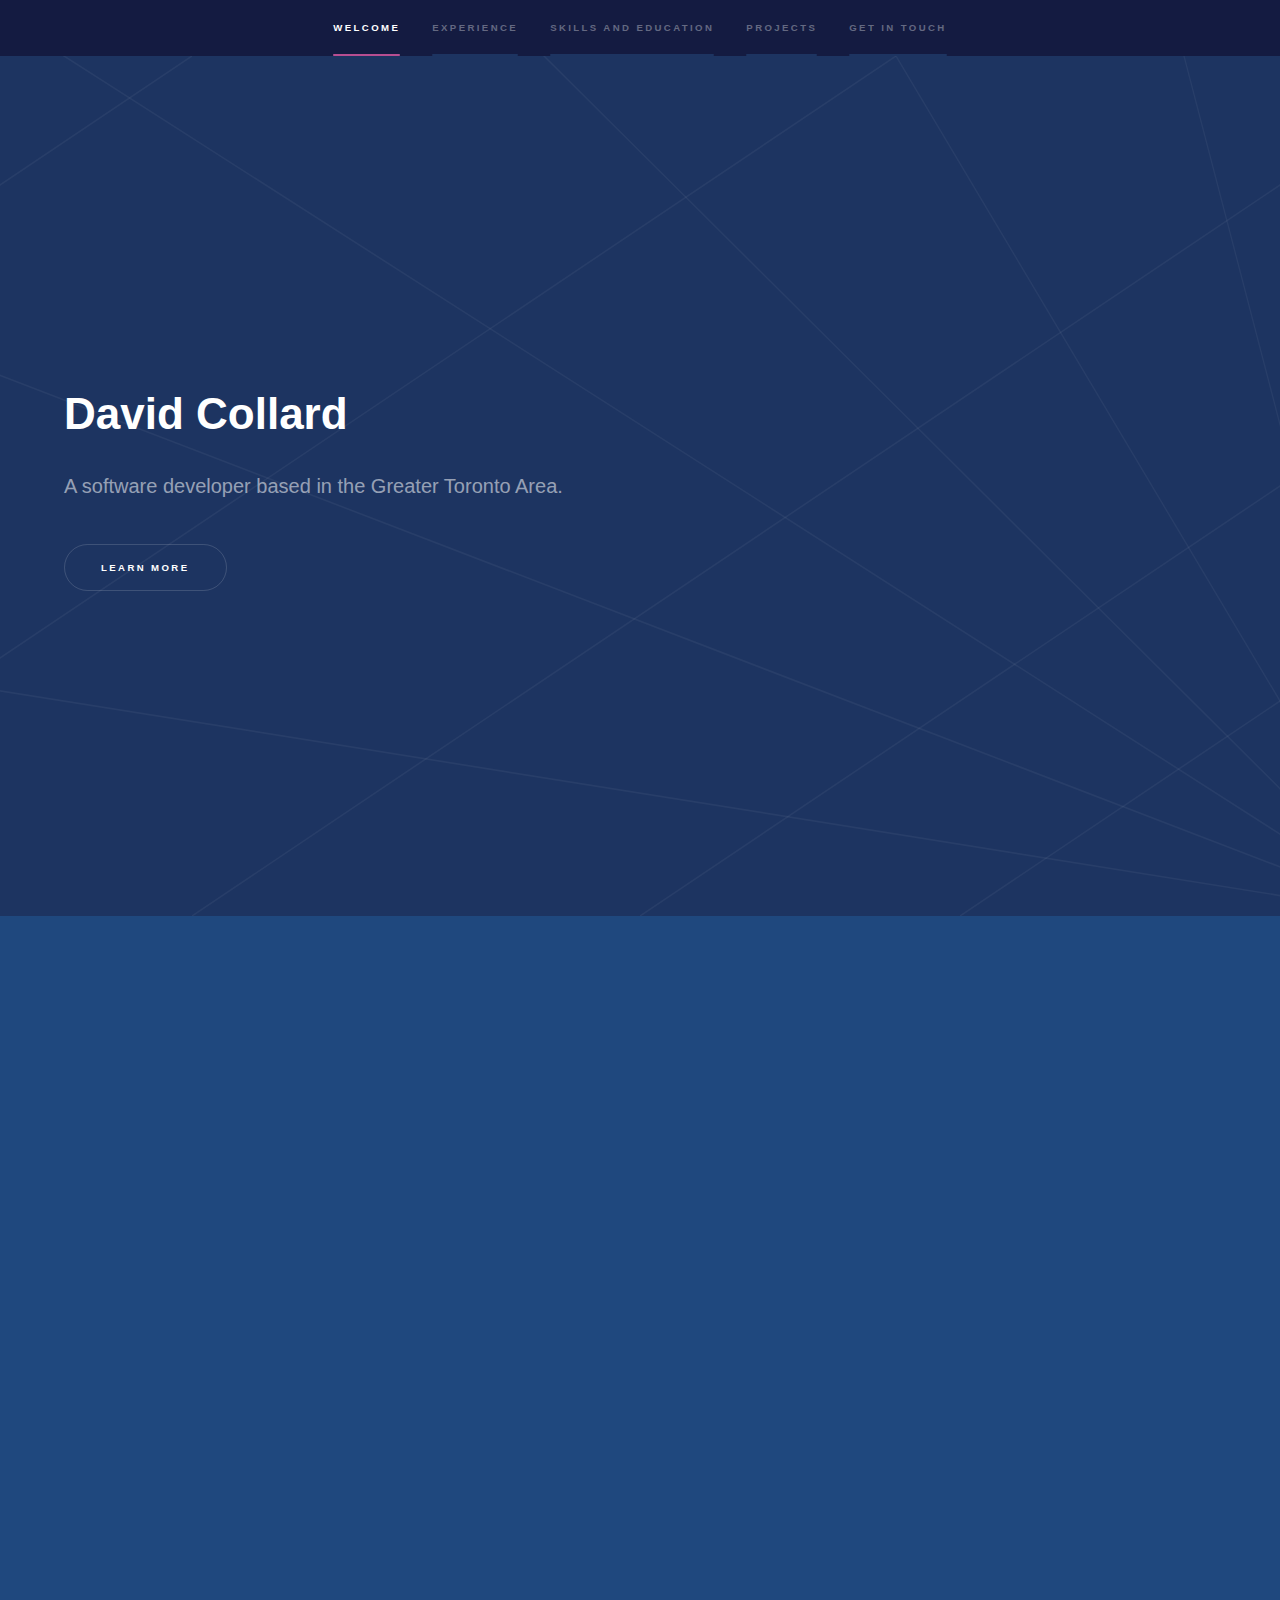
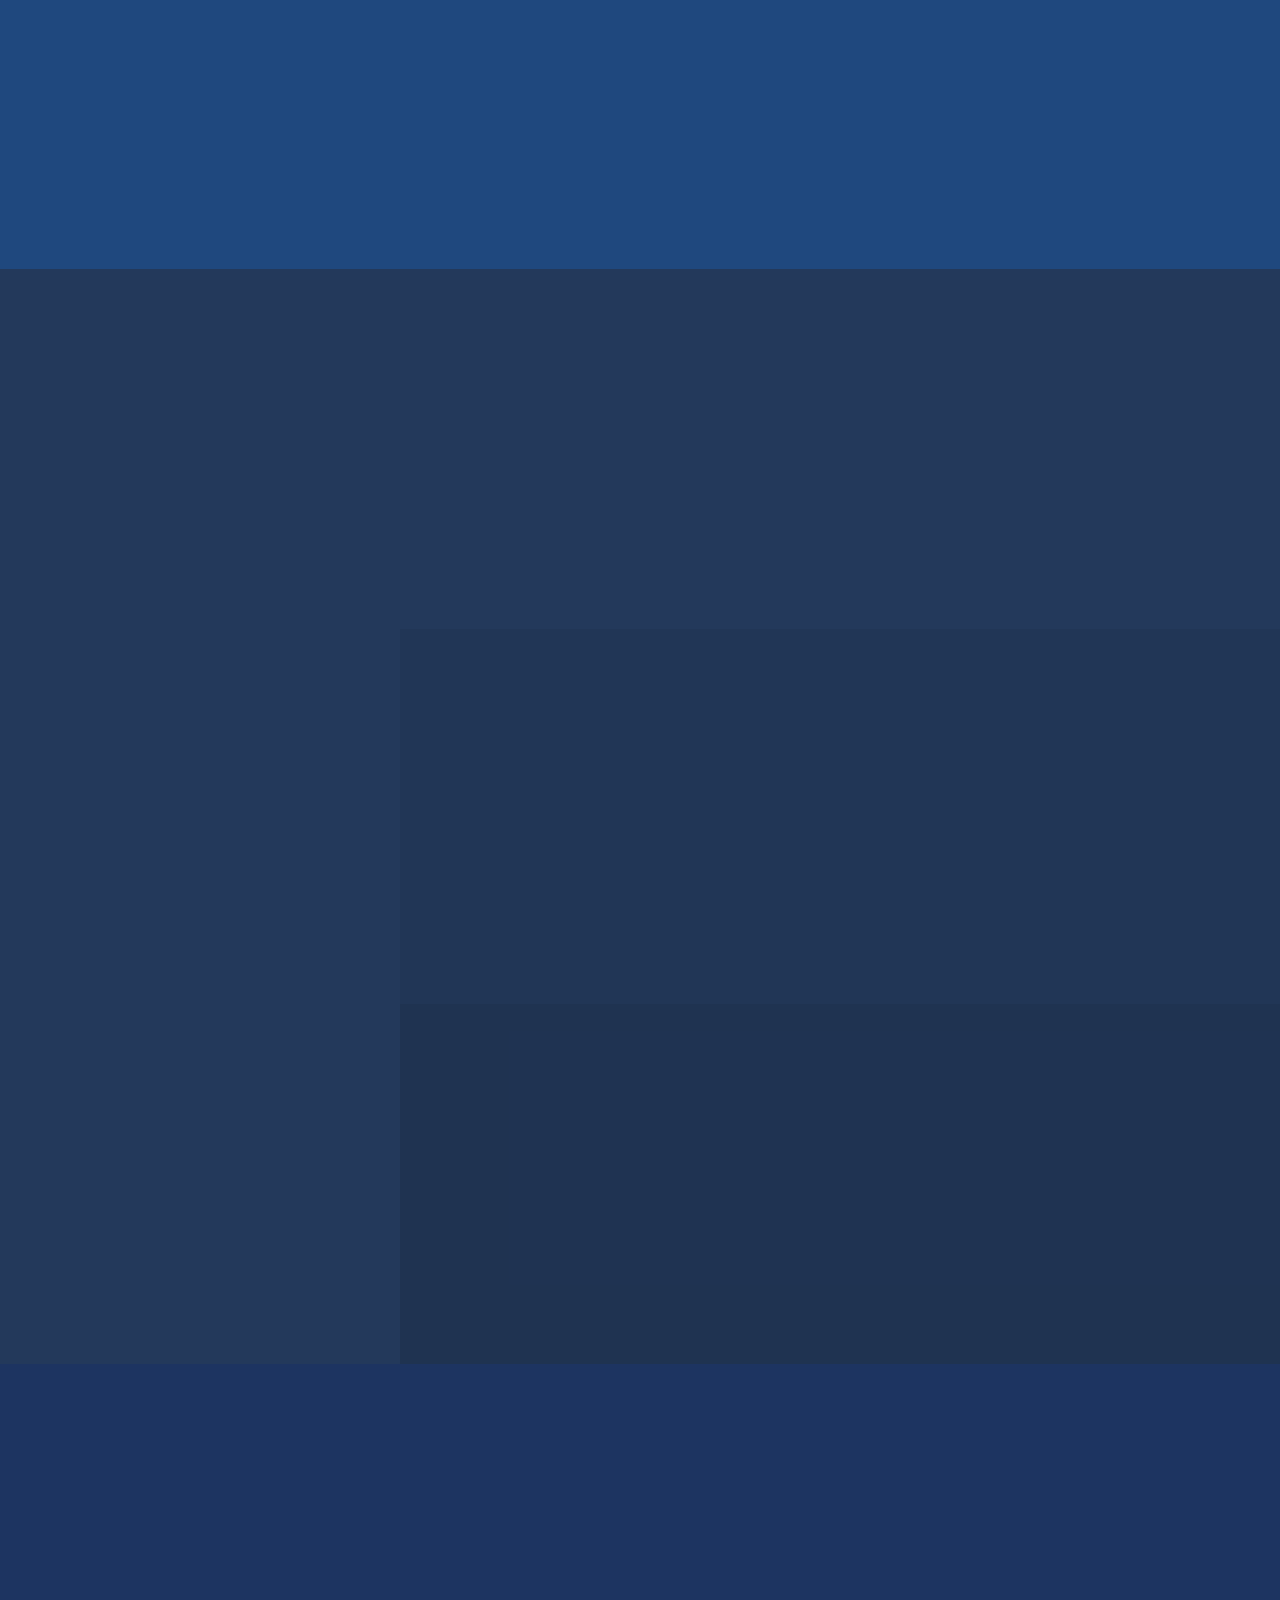
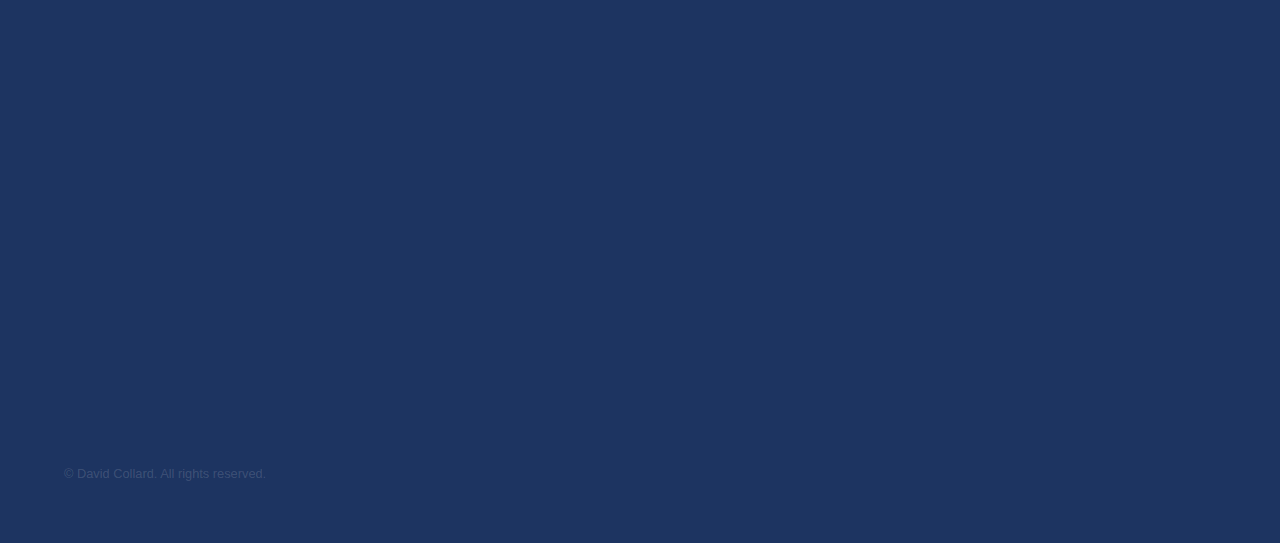
<file: index.html>
<!DOCTYPE HTML>
<html>
	<head>
		<title>David Collard</title>
		<meta charset="utf-8" />
		<meta name="viewport" content="width=device-width, initial-scale=1, user-scalable=no" />
		<link rel="stylesheet" href="assets/css/main.css" />
		<noscript><link rel="stylesheet" href="assets/css/noscript.css" /></noscript>
	</head>
	<body class="is-preload">
		<section id="sidebar">
			<div class="inner">
				<nav>
					<ul>
						<li><a href="#intro">Welcome</a></li>
						<li><a href="#one">Experience</a></li>
						<li><a href="#two">Skills and Education</a></li>
						<li><a href="#three">Projects</a></li>
						<li><a href="#four">Get in touch</a></li>
					</ul>
				</nav>
			</div>
		</section>
		<div id="wrapper">
			<section id="intro" class="wrapper style1 fullscreen fade-up">
				<div class="inner">
					<h1>David Collard</h1>
					<p>A software developer based in the Greater Toronto Area.<br />
					</p>
					<ul class="actions">
						<li><a href="#one" class="button scrolly">Learn more</a></li>
					</ul>
				</div>
			</section>
			<section id="one" class="wrapper style3 fade-up">
				<div class="inner">
					<h2>Experience</h2>
					<p></p>
					<div class="features">
						<section class="full">
							<span class="icon solid major brands fa-aws"></span>
							<h3>Software Development Engineer, Amazon Web Services - May 2020 to Present</h3>
							<span>My current fulltime position as a SDE.</span>
						</section>
						<section class="full">
							<span class="icon solid major fa-code"></span>
							<h3>Software Developer, RPM Technologies - May 2019 to May 2020</h3>
							<span>Involved the regular use of Java and PL/SQL to develop features for an enterprise financial services application.</span>
							<span>Responsibilities:</span>
							<li>Worked to ensure large software projects comply with complex regulatory and technical requirements.</li>
							<li>Developed new technologies based on client specifications and internal business needs.</li>
							<li>Maintained existing codebases and interface with clients to provide features, patches, and datafixes.</li>
						</section>
						<section class="full">
							<span class="icon solid major fa-cogs"></span>
							<h3>Intern Server Developer, RPM Technologies - Summer 2018</h3>
							<span>During this summer, I worked in the role of a junior server developer.<br>Highlights:</span>
							<li>Worked on the integration of a client's new external api.</li>
							<li>Wrote the infrastructure for internal automated stress testing of server applications.</li>
						</section>
						<section class="full">
							<span class="icon solid major fa-link"></span>
							<h3>Intern Web Developer, RPM Technologies - Summer 2017</h3>
							<span>During this summer, I worked in a small team spearheading the development of a new web application.<br>Highlights:</span>
							<li>Implemented experimental features such as voice command recognition.</li>
							<li>Engineered substantial load time optimizations, reducing the load time by more than a factor of 10.</li>
						</section>
						<section class="full">
							<span class="icon solid major fa-book-open"></span>
							<h3>Teaching assistant, University of Toronto - 4 terms between 2017 and 2019</h3>
							<span>During much of my undergrad, I worked as a teaching assistant.<br>Responsibilities:</span>
							<li>Taught students new material and reinforced material from lessons.</li>
							<li>Hosted office hours to answer questions related to all first and second year computer science courses.</li>
							<li>Graded homework assignments.</li>
						</section>
					</div>
					<ul class="actions">
						<li><a href="David_Collard_Resume.pdf" class="button">Full resume (PDF) (outdated)</a></li>
					</ul>
				</div>
			</section>
			<section id="two" class="wrapper style3 fade-up">
				<div class="inner">
					<h2>Skills and Education</h2>
					<p></p>
					<div class="features">
						<section class="full">
							<span class="icon solid major fa-book-open"></span>
							<h3>University of Toronto, 2015 - 2019</h3>
							<span>B.Sc. Computer Science Specialist</span>
							<li>3.84 AGPA in fourth year</li>
							<li>3.62 AGPA in third year</li>
							<br/>
							<h4>Courses taken include:</h4>
							<ul>
								<li>Operating Systems Design and Implementation</li>
								<li>Compilers & Interpreters</li>
								<li>Computer Graphics</li>
								<li>Database System Technology</li>
								<li>Algorithm Design & Analysis</li>
								<li>Engineering Large Software Systems</li>
								<li>Compilers & Interpreters</li>
								<li>Parallel Programming</li>
							</ul>
						</section>
						<section class="half">
							<span class="icon solid major fa-code"></span>
							<h3>Programming Languages</h3>
							<li>Java</li>
							<li>C / C++</li>
							<li>Python</li>
							<li>SQL / PLSQL</li>
							<li>Javascript / Typescript</li>
							<li>C#</li>
						</section>
						<section class="half">
							<span class="icon solid major fa-link"></span>
							<h3>Frameworks / Libraries</h3>
							<li>Swing</li>
							<li>Node.js</li>
							<li>ASP.NET</li>
						</section>
						<section class="full">
							<span class="icon solid major fa-terminal"></span>
							<h3>Tools and misc Software</h3>
							<li>Operating Systems: Linux, Windows</li>
							<li>Version Control: Git, SVN</li>
							<li>Docker</li>
							<li>Microsoft Office Suite</li>
						</section>
					</div>
					<ul class="actions">
						<li><a href="David_Collard_Resume.pdf" class="button">Full resume (PDF) (outdated)</a></li>
					</ul>
				</div>
			</section>
			<section id="three" class="wrapper style2 spotlights">
				<section>
					<a href="https://github.com/DavidCollard/GraphGame" class="image"><img src="images/graphgame.png" alt="" data-position="center center" /></a>
					<div class="content">
						<div class="inner">
							<h2>Graph Game (WIP)</h2>
							<p>A bare-bones html game based on fundemental graph algorithms.
								<br> Currently a work in progress, but a demo is available for you to play with.
							<ul class="actions">
								<li><a href="GraphGame.html" class="button">Learn more</a></li>
								<li><a href="GraphGame/index.html" class="button">Demo</a></li>
								<li><a href="https://github.com/DavidCollard/GraphGame" class="button">GitHub</a></li>
							</ul>
						</div>
					</div>
				</section>
				<section>
					<a href="NAM.html" class="image"><img src="images/NAM.png" alt="" data-position="center center" /></a>
					<div class="content">
						<div class="inner">
							<h2>Node App Manager</h2>
							<p>A developer tool written for node.js that automatically detects changes to source code, and re-deploys it.
								<br>It's like Nodemon, but it doesn't have to restart the entire application when reloading a module, letting it retain state from other modules that it is hosting.</p>
							<ul class="actions">
								<li><a href="NAM.html" class="button">Learn more</a></li>
								<li><a href="https://github.com/DavidCollard/NodeAppManager" class="button">GitHub</a></li>
							</ul>
						</div>
					</div>
				</section>
				<section>
					<a href="https://github.com/DavidCollard/cppIncremental" class="image"><img src="images/example.png" alt="" data-position="top center" /></a>
					<div class="content">
						<div class="inner">
							<h2>cppIncremental</h2>
							<p>A simple console-based incremental game </p>
							<ul class="actions">
								<li><a href="https://github.com/DavidCollard/cppIncremental" class="button">Learn more/Github</a></li>
							</ul>
						</div>
					</div>
				</section>
			</section>
			<section id="four" class="wrapper style1 fade-up">
				<div class="inner">
					<h2>Get in touch</h2>
					<p>Interested in working with me? Have questions about my software?</p>
					<div class="split style1">
						<section>
							<form action="https://formspree.io/mdooapoq" method="POST">
								<div class="fields">
									<div class="field half">
										<label for="name">Name</label>
										<input type="text" name="name" id="name" />
									</div>
									<div class="field half">
										<label for="email">Email</label>
										<input type="email" name="_replyto" id="email" />
									</div>
									<div class="field">
										<label for="message">Message</label>
										<textarea name="message" id="message" rows="5"></textarea>
									</div>
								</div>
								<ul class="actions">
									<li><input type="submit" value="Send"></li>
								</ul>
							</form>
						</section>
						<section>
							<ul class="contact">
								<li>
									<h3>Location</h3>
									<span>Toronto, Ontario</span>
								</li>
								<li>
									<h3>Email</h3>
									<a href="mailto:DavidCollardProfessional@gmail.com">DavidCollardProfessional@gmail.com</a>
								</li>
								<li>
									<h3>Other contact points</h3>
									<ul class="icons">
										<li><a href="https://github.com/DavidCollard" class="icon brands fa-github"></a></li>
										<li><a href="https://www.linkedin.com/in/david-collard-94ab641a7/" class="icon brands fa-linkedin"></a></li>
									</ul>
								</li>
							</ul>
						</section>
					</div>
				</div>
			</section>
		</div>
		<footer id="footer" class="wrapper style1-alt">
			<div class="inner">
				<ul class="menu">
					<li>&copy; David Collard. All rights reserved.</li>
				</ul>
			</div>
		</footer>

		<script src="assets/js/jquery.min.js"></script>
		<script src="assets/js/jquery.scrollex.min.js"></script>
		<script src="assets/js/jquery.scrolly.min.js"></script>
		<script src="assets/js/browser.min.js"></script>
		<script src="assets/js/breakpoints.min.js"></script>
		<script src="assets/js/util.js"></script>
		<script src="assets/js/main.js"></script>

	</body>
</html>
</file>
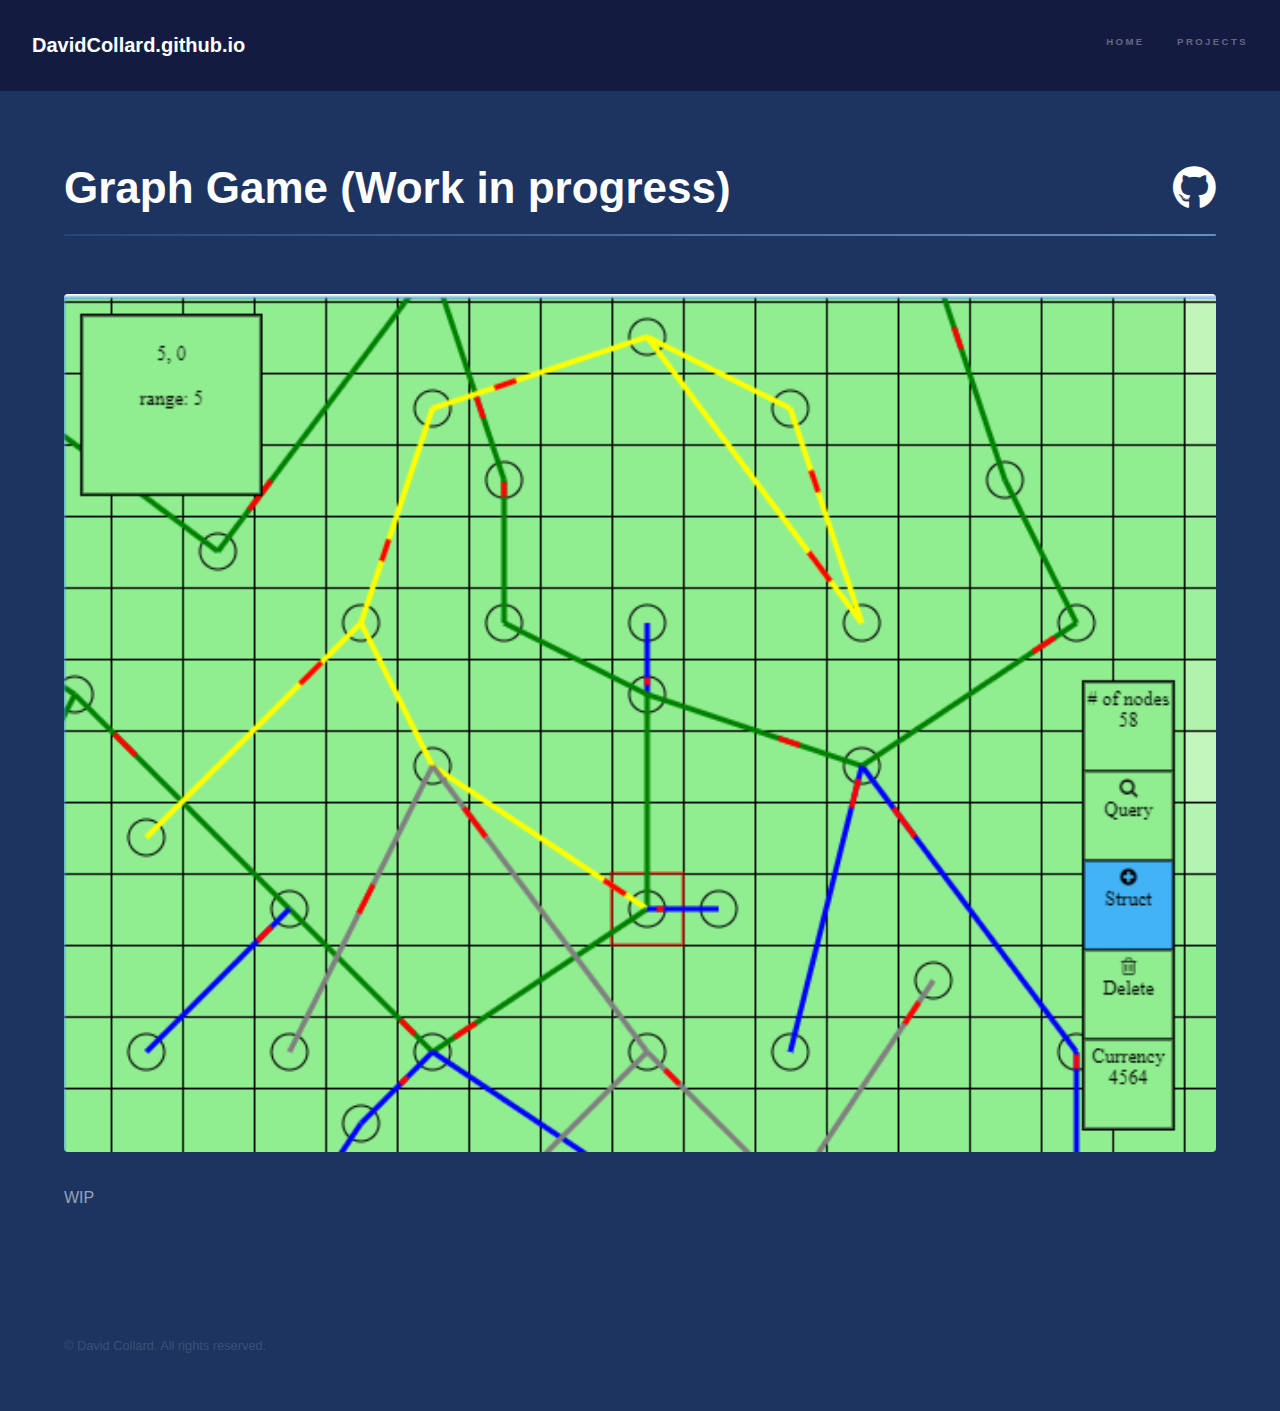
<file: GraphGame.html>
<html>
	<head>
		<title>David Collard - GraphGame</title>
		<meta charset="utf-8" />
		<meta name="viewport" content="width=device-width, initial-scale=1, user-scalable=no" />
		<link rel="stylesheet" href="assets/css/main.css" />
		<noscript><link rel="stylesheet" href="assets/css/noscript.css" /></noscript>
	</head>
	<body class="is-preload">
		<header id="header">
			<a href="index.html" class="title">DavidCollard.github.io</a>
			<nav id="nav">
				<ul>
					<li><a href="index.html">Home</a></li>
					<li class="dropdown">
						<a href="#">Projects</a>
						<ul>
							<li><a href="GraphGame.html">GraphGame</a></li>
							<li><a href="NAM.html">NAM</a></li>
							<li><a href="https://github.com/DavidCollard/cppIncremental">cppIncremental</a></li>
						</ul>
					</li>
				</ul>
			</nav>
		</header>
		<div id="wrapper">
			<section id="main" class="wrapper style1">
				<div class="inner">
					<h1 class="major">Graph Game (Work in progress)
						<a href="https://github.com/DavidCollard/GraphGame" class="icon brands fa-github" style="float:right"><span class="label">GitHub</span></a>
					</h1>
					<span class="image fit"><img src="images/graphgame.png" alt="" /></span>
					<p>WIP</p>
				</div>
			</section>
		</div>
		<footer id="footer" class="wrapper style1-alt">
			<div class="inner">
				<ul class="menu">
					<li>&copy; David Collard. All rights reserved.</li>
				</ul>
			</div>
		</footer>
		<script src="assets/js/jquery.min.js"></script>
		<script src="assets/js/jquery.dropotron.min.js"></script>
		<script src="assets/js/jquery.scrollex.min.js"></script>
		<script src="assets/js/jquery.scrolly.min.js"></script>
		<script src="assets/js/browser.min.js"></script>
		<script src="assets/js/breakpoints.min.js"></script>
		<script src="assets/js/util.js"></script>
		<script src="assets/js/main.js"></script>

	</body>
</html>
</file>
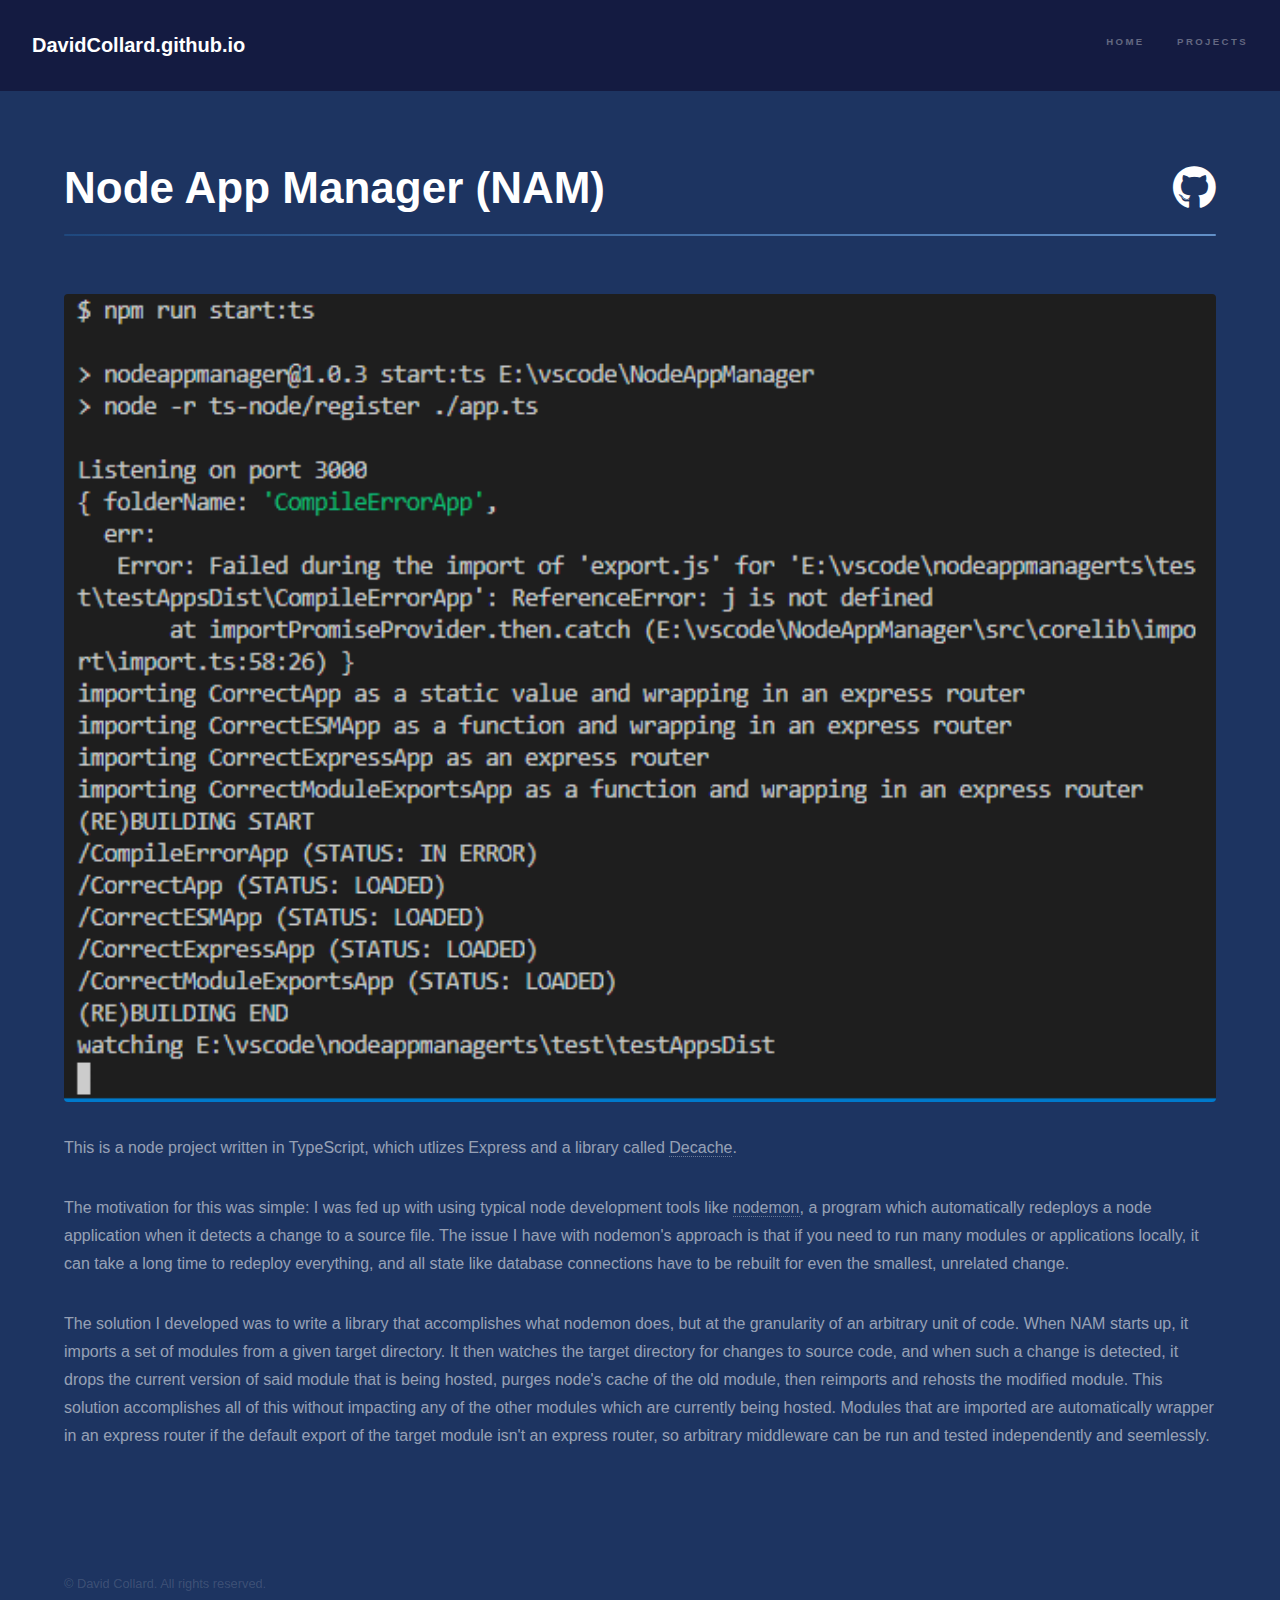
<file: NAM.html>
<html>
	<head>
		<title>David Collard - Node App Manager</title>
		<meta charset="utf-8" />
		<meta name="viewport" content="width=device-width, initial-scale=1, user-scalable=no" />
		<link rel="stylesheet" href="assets/css/main.css" />
		<noscript><link rel="stylesheet" href="assets/css/noscript.css" /></noscript>
	</head>
	<body class="is-preload">
		<header id="header">
			<a href="index.html" class="title">DavidCollard.github.io</a>
			<nav id="nav">
				<ul>
					<li><a href="index.html">Home</a></li>
					<li class="dropdown">
						<a href="#">Projects</a>
						<ul>
							<li><a href="GraphGame.html">GraphGame</a></li>
							<li><a href="NAM.html">NAM</a></li>
							<li><a href="https://github.com/DavidCollard/cppIncremental">cppIncremental</a></li>
						</ul>
					</li>
				</ul>
			</nav>
		</header>
		<div id="wrapper">
			<section id="main" class="wrapper style1">
				<div class="inner">
					<h1 class="major">Node App Manager (NAM)
						<a href="https://github.com/DavidCollard/NodeAppManager" class="icon brands fa-github" style="float:right"><span class="label">GitHub</span></a>
					</h1>
					<span class="image fit"><img src="images/NAM.png" alt="" /></span>
					<p>
						This is a node project written in TypeScript, which utlizes Express and a library called <a href="https://www.npmjs.com/package/decache">Decache</a>.
					</p>
					<p>
						The motivation for this was simple: I was fed up with using typical node development tools like <a href="https://www.npmjs.com/package/nodemon">nodemon</a>, a program which automatically redeploys a node application when it detects a change to a source file. 
						The issue I have with nodemon's approach is that if you need to run many modules or applications locally, it can take a long time to redeploy everything, and all state like database connections have to be rebuilt for even the smallest, unrelated change.
					</p>
					<p>
						The solution I developed was to write a library that accomplishes what nodemon does, but at the granularity of an arbitrary unit of code.
						When NAM starts up, it imports a set of modules from a given target directory. 
						It then watches the target directory for changes to source code, and when such a change is detected, it drops the current version of said module that is being hosted, purges node's cache of the old module, then reimports and rehosts the modified module.
						This solution accomplishes all of this without impacting any of the other modules which are currently being hosted. 
						Modules that are imported are automatically wrapper in an express router if the default export of the target module isn't an express router, so arbitrary middleware can be run and tested independently and seemlessly.
					</p>
				</div>
			</section>
		</div>
		<footer id="footer" class="wrapper style1-alt">
			<div class="inner">
				<ul class="menu">
					<li>&copy; David Collard. All rights reserved.</li>
				</ul>
			</div>
		</footer>
		<script src="assets/js/jquery.min.js"></script>
		<script src="assets/js/jquery.dropotron.min.js"></script>
		<script src="assets/js/jquery.scrollex.min.js"></script>
		<script src="assets/js/jquery.scrolly.min.js"></script>
		<script src="assets/js/browser.min.js"></script>
		<script src="assets/js/breakpoints.min.js"></script>
		<script src="assets/js/util.js"></script>
		<script src="assets/js/main.js"></script>

	</body>
</html>
</file>
<file: assets/css/noscript.css>
/* Spotlights */

	.spotlights > section > .image:before {
		opacity: 0 !important;
	}

	.spotlights > section > .content > .inner {
		-moz-transform: none !important;
		-webkit-transform: none !important;
		-ms-transform: none !important;
		transform: none !important;
		opacity: 1 !important;
	}

/* Wrapper */

	.wrapper > .inner {
		opacity: 1 !important;
		-moz-transform: none !important;
		-webkit-transform: none !important;
		-ms-transform: none !important;
		transform: none !important;
	}

/* Sidebar */

	#sidebar > .inner {
		opacity: 1 !important;
	}

	#sidebar nav > ul > li {
		-moz-transform: none !important;
		-webkit-transform: none !important;
		-ms-transform: none !important;
		transform: none !important;
		opacity: 1 !important;
	}
</file>
<file: assets/css/main.css>
@import url(fontawesome-all.min.css);

html, body, div, span, applet, object,
iframe, h1, h2, h3, h4, h5, h6, p, blockquote,
pre, a, abbr, acronym, address, big, cite,
code, del, dfn, em, img, ins, kbd, q, s, samp,
small, strike, strong, sub, sup, tt, var, b,
u, i, center, dl, dt, dd, ol, ul, li, fieldset,
form, label, legend, table, caption, tbody,
tfoot, thead, tr, th, td, article, aside,
canvas, details, embed, figure, figcaption,
footer, header, hgroup, menu, nav, output, ruby,
section, summary, time, mark, audio, video {
	margin: 0;
	padding: 0;
	border: 0;
	font-size: 100%;
	font: inherit;
	vertical-align: baseline;}

article, aside, details, figcaption, figure,
footer, header, hgroup, menu, nav, section {
	display: block;}

body {
	line-height: 1;
}

ol, ul {
	list-style: none;
}

blockquote, q {
	quotes: none;
}

	blockquote:before, blockquote:after, q:before, q:after {
		content: '';
		content: none;
	}

table {
	border-collapse: collapse;
	border-spacing: 0;
}

body {
	-webkit-text-size-adjust: none;
}

mark {
	background-color: transparent;
	color: inherit;
}

input::-moz-focus-inner {
	border: 0;
	padding: 0;
}

input, select, textarea {
	-moz-appearance: none;
	-webkit-appearance: none;
	-ms-appearance: none;
	appearance: none;
}

/* Basic */

	@-ms-viewport {
		width: device-width;
	}

	body {
		-ms-overflow-style: scrollbar;
	}

	@media screen and (max-width: 480px) {

		html, body {
			min-width: 320px;
		}

	}

	html {
		box-sizing: border-box;
	}

	*, *:before, *:after {
		box-sizing: inherit;
	}

	body {
		background: #1D3461;
	}

		body.is-preload *, body.is-preload *:before, body.is-preload *:after {
			-moz-animation: none !important;
			-webkit-animation: none !important;
			-ms-animation: none !important;
			animation: none !important;
			-moz-transition: none !important;
			-webkit-transition: none !important;
			-ms-transition: none !important;
			transition: none !important;
		}

/* Type */

	body, input, select, textarea {
		color: rgba(255, 255, 255, 0.55);
		font-family: Arial, Helvetica, sans-serif;
		font-size: 16.5pt;
		font-weight: normal;
		line-height: 1.75;
	}

		@media screen and (max-width: 1680px) {

			body, input, select, textarea {
				font-size: 13pt;
			}

		}

		@media screen and (max-width: 1280px) {

			body, input, select, textarea {
				font-size: 12pt;
			}

		}

		@media screen and (max-width: 360px) {

			body, input, select, textarea {
				font-size: 11pt;
			}

		}

	a {
		-moz-transition: color 0.2s ease, border-bottom-color 0.2s ease;
		-webkit-transition: color 0.2s ease, border-bottom-color 0.2s ease;
		-ms-transition: color 0.2s ease, border-bottom-color 0.2s ease;
		transition: color 0.2s ease, border-bottom-color 0.2s ease;
		border-bottom: dotted 1px rgba(255, 255, 255, 0.35);
		color: inherit;
		text-decoration: none;
	}

		a:hover {
			border-bottom-color: transparent;
			color: #ffffff;
		}

	strong, b {
		color: #ffffff;
		font-weight: bold;
	}

	em, i {
		font-style: italic;
	}

	p {
		margin: 0 0 2em 0;
	}

	h1, h2, h3, h4, h5, h6 {
		color: #ffffff;
		font-weight: bold;
		line-height: 1.5;
		margin: 0 0 0.5em 0;
	}

		h1 a, h2 a, h3 a, h4 a, h5 a, h6 a {
			color: inherit;
			text-decoration: none;
		}

	h1 {
		font-size: 2.75em;
	}

		h1.major {
			margin: 0 0 1.3em 0;
			position: relative;
			padding-bottom: 0.35em;
		}

			h1.major:after {
				background-image: -moz-linear-gradient(to right, #1F487E, #6290C8);
				background-image: -webkit-linear-gradient(to right, #1F487E, #6290C8);
				background-image: -ms-linear-gradient(to right, #1F487E, #6290C8);
				background-image: linear-gradient(to right, #1F487E, #6290C8);
				-moz-transition: max-width 0.2s ease;
				-webkit-transition: max-width 0.2s ease;
				-ms-transition: max-width 0.2s ease;
				transition: max-width 0.2s ease;
				border-radius: 0.2em;
				bottom: 0;
				content: '';
				height: 0.05em;
				position: absolute;
				right: 0;
				width: 100%;
			}

	h2 {
		font-size: 1.75em;
	}

	h3 {
		font-size: 1.1em;
	}

	h4 {
		font-size: 1em;
	}

	h5 {
		font-size: 0.8em;
	}

	h6 {
		font-size: 0.6em;
	}

	@media screen and (max-width: 736px) {

		h1 {
			font-size: 2em;
		}

		h2 {
			font-size: 1.25em;
		}

		h3 {
			font-size: 1em;
		}

		h4 {
			font-size: 0.8em;
		}

		h5 {
			font-size: 0.6em;
		}

		h6 {
			font-size: 0.6em;
		}

	}

	sub {
		font-size: 0.8em;
		position: relative;
		top: 0.5em;
	}

	sup {
		font-size: 0.8em;
		position: relative;
		top: -0.5em;
	}

	blockquote {
		border-left: solid 4px rgba(255, 255, 255, 0.15);
		font-style: italic;
		margin: 0 0 2em 0;
		padding: 0.5em 0 0.5em 2em;
	}

	code {
		background: rgba(255, 255, 255, 0.05);
		border-radius: 0.25em;
		border: solid 1px rgba(255, 255, 255, 0.15);
		font-family: "Courier New", monospace;
		font-size: 0.9em;
		margin: 0 0.25em;
		padding: 0.25em 0.65em;
	}

	pre {
		-webkit-overflow-scrolling: touch;
		font-family: "Courier New", monospace;
		font-size: 0.9em;
		margin: 0 0 2em 0;
	}

		pre code {
			display: block;
			line-height: 1.75em;
			padding: 1em 1.5em;
			overflow-x: auto;
		}

	hr {
		border: 0;
		border-bottom: solid 1px rgba(255, 255, 255, 0.15);
		margin: 2em 0;
	}

		hr.major {
			margin: 3em 0;
		}

	.align-left {
		text-align: left;
	}

	.align-center {
		text-align: center;
	}

	.align-right {
		text-align: right;
	}

/* Row */

	.row {
		display: flex;
		flex-wrap: wrap;
		box-sizing: border-box;
		align-items: stretch;
	}

		.row > * {
			box-sizing: border-box;
		}

		.row.gtr-uniform > * > :last-child {
			margin-bottom: 0;
		}

		.row.aln-left {
			justify-content: flex-start;
		}

		.row.aln-center {
			justify-content: center;
		}

		.row.aln-right {
			justify-content: flex-end;
		}

		.row.aln-top {
			align-items: flex-start;
		}

		.row.aln-middle {
			align-items: center;
		}

		.row.aln-bottom {
			align-items: flex-end;
		}

		.row > .imp {
			order: -1;
		}

		.row > .col-1 {
			width: 8.33333%;
		}

		.row > .off-1 {
			margin-left: 8.33333%;
		}

		.row > .col-2 {
			width: 16.66667%;
		}

		.row > .off-2 {
			margin-left: 16.66667%;
		}

		.row > .col-3 {
			width: 25%;
		}

		.row > .off-3 {
			margin-left: 25%;
		}

		.row > .col-4 {
			width: 33.33333%;
		}

		.row > .off-4 {
			margin-left: 33.33333%;
		}

		.row > .col-5 {
			width: 41.66667%;
		}

		.row > .off-5 {
			margin-left: 41.66667%;
		}

		.row > .col-6 {
			width: 50%;
		}

		.row > .off-6 {
			margin-left: 50%;
		}

		.row > .col-7 {
			width: 58.33333%;
		}

		.row > .off-7 {
			margin-left: 58.33333%;
		}

		.row > .col-8 {
			width: 66.66667%;
		}

		.row > .off-8 {
			margin-left: 66.66667%;
		}

		.row > .col-9 {
			width: 75%;
		}

		.row > .off-9 {
			margin-left: 75%;
		}

		.row > .col-10 {
			width: 83.33333%;
		}

		.row > .off-10 {
			margin-left: 83.33333%;
		}

		.row > .col-11 {
			width: 91.66667%;
		}

		.row > .off-11 {
			margin-left: 91.66667%;
		}

		.row > .col-12 {
			width: 100%;
		}

		.row > .off-12 {
			margin-left: 100%;
		}

		.row.gtr-0 {
			margin-top: 0;
			margin-left: 0em;
		}

			.row.gtr-0 > * {
				padding: 0 0 0 0em;
			}

			.row.gtr-0.gtr-uniform {
				margin-top: 0em;
			}

				.row.gtr-0.gtr-uniform > * {
					padding-top: 0em;
				}

		.row.gtr-25 {
			margin-top: 0;
			margin-left: -0.375em;
		}

			.row.gtr-25 > * {
				padding: 0 0 0 0.375em;
			}

			.row.gtr-25.gtr-uniform {
				margin-top: -0.375em;
			}

				.row.gtr-25.gtr-uniform > * {
					padding-top: 0.375em;
				}

		.row.gtr-50 {
			margin-top: 0;
			margin-left: -0.75em;
		}

			.row.gtr-50 > * {
				padding: 0 0 0 0.75em;
			}

			.row.gtr-50.gtr-uniform {
				margin-top: -0.75em;
			}

				.row.gtr-50.gtr-uniform > * {
					padding-top: 0.75em;
				}

		.row {
			margin-top: 0;
			margin-left: -1.5em;
		}

			.row > * {
				padding: 0 0 0 1.5em;
			}

			.row.gtr-uniform {
				margin-top: -1.5em;
			}

				.row.gtr-uniform > * {
					padding-top: 1.5em;
				}

		.row.gtr-150 {
			margin-top: 0;
			margin-left: -2.25em;
		}

			.row.gtr-150 > * {
				padding: 0 0 0 2.25em;
			}

			.row.gtr-150.gtr-uniform {
				margin-top: -2.25em;
			}

				.row.gtr-150.gtr-uniform > * {
					padding-top: 2.25em;
				}

		.row.gtr-200 {
			margin-top: 0;
			margin-left: -3em;
		}

			.row.gtr-200 > * {
				padding: 0 0 0 3em;
			}

			.row.gtr-200.gtr-uniform {
				margin-top: -3em;
			}

				.row.gtr-200.gtr-uniform > * {
					padding-top: 3em;
				}

		@media screen and (max-width: 1680px) {

			.row {
				display: flex;
				flex-wrap: wrap;
				box-sizing: border-box;
				align-items: stretch;
			}

				.row > * {
					box-sizing: border-box;
				}

				.row.gtr-uniform > * > :last-child {
					margin-bottom: 0;
				}

				.row.aln-left {
					justify-content: flex-start;
				}

				.row.aln-center {
					justify-content: center;
				}

				.row.aln-right {
					justify-content: flex-end;
				}

				.row.aln-top {
					align-items: flex-start;
				}

				.row.aln-middle {
					align-items: center;
				}

				.row.aln-bottom {
					align-items: flex-end;
				}

				.row > .imp-xlarge {
					order: -1;
				}

				.row > .col-1-xlarge {
					width: 8.33333%;
				}

				.row > .off-1-xlarge {
					margin-left: 8.33333%;
				}

				.row > .col-2-xlarge {
					width: 16.66667%;
				}

				.row > .off-2-xlarge {
					margin-left: 16.66667%;
				}

				.row > .col-3-xlarge {
					width: 25%;
				}

				.row > .off-3-xlarge {
					margin-left: 25%;
				}

				.row > .col-4-xlarge {
					width: 33.33333%;
				}

				.row > .off-4-xlarge {
					margin-left: 33.33333%;
				}

				.row > .col-5-xlarge {
					width: 41.66667%;
				}

				.row > .off-5-xlarge {
					margin-left: 41.66667%;
				}

				.row > .col-6-xlarge {
					width: 50%;
				}

				.row > .off-6-xlarge {
					margin-left: 50%;
				}

				.row > .col-7-xlarge {
					width: 58.33333%;
				}

				.row > .off-7-xlarge {
					margin-left: 58.33333%;
				}

				.row > .col-8-xlarge {
					width: 66.66667%;
				}

				.row > .off-8-xlarge {
					margin-left: 66.66667%;
				}

				.row > .col-9-xlarge {
					width: 75%;
				}

				.row > .off-9-xlarge {
					margin-left: 75%;
				}

				.row > .col-10-xlarge {
					width: 83.33333%;
				}

				.row > .off-10-xlarge {
					margin-left: 83.33333%;
				}

				.row > .col-11-xlarge {
					width: 91.66667%;
				}

				.row > .off-11-xlarge {
					margin-left: 91.66667%;
				}

				.row > .col-12-xlarge {
					width: 100%;
				}

				.row > .off-12-xlarge {
					margin-left: 100%;
				}

				.row.gtr-0 {
					margin-top: 0;
					margin-left: 0em;
				}

					.row.gtr-0 > * {
						padding: 0 0 0 0em;
					}

					.row.gtr-0.gtr-uniform {
						margin-top: 0em;
					}

						.row.gtr-0.gtr-uniform > * {
							padding-top: 0em;
						}

				.row.gtr-25 {
					margin-top: 0;
					margin-left: -0.375em;
				}

					.row.gtr-25 > * {
						padding: 0 0 0 0.375em;
					}

					.row.gtr-25.gtr-uniform {
						margin-top: -0.375em;
					}

						.row.gtr-25.gtr-uniform > * {
							padding-top: 0.375em;
						}

				.row.gtr-50 {
					margin-top: 0;
					margin-left: -0.75em;
				}

					.row.gtr-50 > * {
						padding: 0 0 0 0.75em;
					}

					.row.gtr-50.gtr-uniform {
						margin-top: -0.75em;
					}

						.row.gtr-50.gtr-uniform > * {
							padding-top: 0.75em;
						}

				.row {
					margin-top: 0;
					margin-left: -1.5em;
				}

					.row > * {
						padding: 0 0 0 1.5em;
					}

					.row.gtr-uniform {
						margin-top: -1.5em;
					}

						.row.gtr-uniform > * {
							padding-top: 1.5em;
						}

				.row.gtr-150 {
					margin-top: 0;
					margin-left: -2.25em;
				}

					.row.gtr-150 > * {
						padding: 0 0 0 2.25em;
					}

					.row.gtr-150.gtr-uniform {
						margin-top: -2.25em;
					}

						.row.gtr-150.gtr-uniform > * {
							padding-top: 2.25em;
						}

				.row.gtr-200 {
					margin-top: 0;
					margin-left: -3em;
				}

					.row.gtr-200 > * {
						padding: 0 0 0 3em;
					}

					.row.gtr-200.gtr-uniform {
						margin-top: -3em;
					}

						.row.gtr-200.gtr-uniform > * {
							padding-top: 3em;
						}

		}

		@media screen and (max-width: 1280px) {

			.row {
				display: flex;
				flex-wrap: wrap;
				box-sizing: border-box;
				align-items: stretch;
			}

				.row > * {
					box-sizing: border-box;
				}

				.row.gtr-uniform > * > :last-child {
					margin-bottom: 0;
				}

				.row.aln-left {
					justify-content: flex-start;
				}

				.row.aln-center {
					justify-content: center;
				}

				.row.aln-right {
					justify-content: flex-end;
				}

				.row.aln-top {
					align-items: flex-start;
				}

				.row.aln-middle {
					align-items: center;
				}

				.row.aln-bottom {
					align-items: flex-end;
				}

				.row > .imp-large {
					order: -1;
				}

				.row > .col-1-large {
					width: 8.33333%;
				}

				.row > .off-1-large {
					margin-left: 8.33333%;
				}

				.row > .col-2-large {
					width: 16.66667%;
				}

				.row > .off-2-large {
					margin-left: 16.66667%;
				}

				.row > .col-3-large {
					width: 25%;
				}

				.row > .off-3-large {
					margin-left: 25%;
				}

				.row > .col-4-large {
					width: 33.33333%;
				}

				.row > .off-4-large {
					margin-left: 33.33333%;
				}

				.row > .col-5-large {
					width: 41.66667%;
				}

				.row > .off-5-large {
					margin-left: 41.66667%;
				}

				.row > .col-6-large {
					width: 50%;
				}

				.row > .off-6-large {
					margin-left: 50%;
				}

				.row > .col-7-large {
					width: 58.33333%;
				}

				.row > .off-7-large {
					margin-left: 58.33333%;
				}

				.row > .col-8-large {
					width: 66.66667%;
				}

				.row > .off-8-large {
					margin-left: 66.66667%;
				}

				.row > .col-9-large {
					width: 75%;
				}

				.row > .off-9-large {
					margin-left: 75%;
				}

				.row > .col-10-large {
					width: 83.33333%;
				}

				.row > .off-10-large {
					margin-left: 83.33333%;
				}

				.row > .col-11-large {
					width: 91.66667%;
				}

				.row > .off-11-large {
					margin-left: 91.66667%;
				}

				.row > .col-12-large {
					width: 100%;
				}

				.row > .off-12-large {
					margin-left: 100%;
				}

				.row.gtr-0 {
					margin-top: 0;
					margin-left: 0em;
				}

					.row.gtr-0 > * {
						padding: 0 0 0 0em;
					}

					.row.gtr-0.gtr-uniform {
						margin-top: 0em;
					}

						.row.gtr-0.gtr-uniform > * {
							padding-top: 0em;
						}

				.row.gtr-25 {
					margin-top: 0;
					margin-left: -0.375em;
				}

					.row.gtr-25 > * {
						padding: 0 0 0 0.375em;
					}

					.row.gtr-25.gtr-uniform {
						margin-top: -0.375em;
					}

						.row.gtr-25.gtr-uniform > * {
							padding-top: 0.375em;
						}

				.row.gtr-50 {
					margin-top: 0;
					margin-left: -0.75em;
				}

					.row.gtr-50 > * {
						padding: 0 0 0 0.75em;
					}

					.row.gtr-50.gtr-uniform {
						margin-top: -0.75em;
					}

						.row.gtr-50.gtr-uniform > * {
							padding-top: 0.75em;
						}

				.row {
					margin-top: 0;
					margin-left: -1.5em;
				}

					.row > * {
						padding: 0 0 0 1.5em;
					}

					.row.gtr-uniform {
						margin-top: -1.5em;
					}

						.row.gtr-uniform > * {
							padding-top: 1.5em;
						}

				.row.gtr-150 {
					margin-top: 0;
					margin-left: -2.25em;
				}

					.row.gtr-150 > * {
						padding: 0 0 0 2.25em;
					}

					.row.gtr-150.gtr-uniform {
						margin-top: -2.25em;
					}

						.row.gtr-150.gtr-uniform > * {
							padding-top: 2.25em;
						}

				.row.gtr-200 {
					margin-top: 0;
					margin-left: -3em;
				}

					.row.gtr-200 > * {
						padding: 0 0 0 3em;
					}

					.row.gtr-200.gtr-uniform {
						margin-top: -3em;
					}

						.row.gtr-200.gtr-uniform > * {
							padding-top: 3em;
						}

		}

		@media screen and (max-width: 980px) {

			.row {
				display: flex;
				flex-wrap: wrap;
				box-sizing: border-box;
				align-items: stretch;
			}

				.row > * {
					box-sizing: border-box;
				}

				.row.gtr-uniform > * > :last-child {
					margin-bottom: 0;
				}

				.row.aln-left {
					justify-content: flex-start;
				}

				.row.aln-center {
					justify-content: center;
				}

				.row.aln-right {
					justify-content: flex-end;
				}

				.row.aln-top {
					align-items: flex-start;
				}

				.row.aln-middle {
					align-items: center;
				}

				.row.aln-bottom {
					align-items: flex-end;
				}

				.row > .imp-medium {
					order: -1;
				}

				.row > .col-1-medium {
					width: 8.33333%;
				}

				.row > .off-1-medium {
					margin-left: 8.33333%;
				}

				.row > .col-2-medium {
					width: 16.66667%;
				}

				.row > .off-2-medium {
					margin-left: 16.66667%;
				}

				.row > .col-3-medium {
					width: 25%;
				}

				.row > .off-3-medium {
					margin-left: 25%;
				}

				.row > .col-4-medium {
					width: 33.33333%;
				}

				.row > .off-4-medium {
					margin-left: 33.33333%;
				}

				.row > .col-5-medium {
					width: 41.66667%;
				}

				.row > .off-5-medium {
					margin-left: 41.66667%;
				}

				.row > .col-6-medium {
					width: 50%;
				}

				.row > .off-6-medium {
					margin-left: 50%;
				}

				.row > .col-7-medium {
					width: 58.33333%;
				}

				.row > .off-7-medium {
					margin-left: 58.33333%;
				}

				.row > .col-8-medium {
					width: 66.66667%;
				}

				.row > .off-8-medium {
					margin-left: 66.66667%;
				}

				.row > .col-9-medium {
					width: 75%;
				}

				.row > .off-9-medium {
					margin-left: 75%;
				}

				.row > .col-10-medium {
					width: 83.33333%;
				}

				.row > .off-10-medium {
					margin-left: 83.33333%;
				}

				.row > .col-11-medium {
					width: 91.66667%;
				}

				.row > .off-11-medium {
					margin-left: 91.66667%;
				}

				.row > .col-12-medium {
					width: 100%;
				}

				.row > .off-12-medium {
					margin-left: 100%;
				}

				.row.gtr-0 {
					margin-top: 0;
					margin-left: 0em;
				}

					.row.gtr-0 > * {
						padding: 0 0 0 0em;
					}

					.row.gtr-0.gtr-uniform {
						margin-top: 0em;
					}

						.row.gtr-0.gtr-uniform > * {
							padding-top: 0em;
						}

				.row.gtr-25 {
					margin-top: 0;
					margin-left: -0.375em;
				}

					.row.gtr-25 > * {
						padding: 0 0 0 0.375em;
					}

					.row.gtr-25.gtr-uniform {
						margin-top: -0.375em;
					}

						.row.gtr-25.gtr-uniform > * {
							padding-top: 0.375em;
						}

				.row.gtr-50 {
					margin-top: 0;
					margin-left: -0.75em;
				}

					.row.gtr-50 > * {
						padding: 0 0 0 0.75em;
					}

					.row.gtr-50.gtr-uniform {
						margin-top: -0.75em;
					}

						.row.gtr-50.gtr-uniform > * {
							padding-top: 0.75em;
						}

				.row {
					margin-top: 0;
					margin-left: -1.5em;
				}

					.row > * {
						padding: 0 0 0 1.5em;
					}

					.row.gtr-uniform {
						margin-top: -1.5em;
					}

						.row.gtr-uniform > * {
							padding-top: 1.5em;
						}

				.row.gtr-150 {
					margin-top: 0;
					margin-left: -2.25em;
				}

					.row.gtr-150 > * {
						padding: 0 0 0 2.25em;
					}

					.row.gtr-150.gtr-uniform {
						margin-top: -2.25em;
					}

						.row.gtr-150.gtr-uniform > * {
							padding-top: 2.25em;
						}

				.row.gtr-200 {
					margin-top: 0;
					margin-left: -3em;
				}

					.row.gtr-200 > * {
						padding: 0 0 0 3em;
					}

					.row.gtr-200.gtr-uniform {
						margin-top: -3em;
					}

						.row.gtr-200.gtr-uniform > * {
							padding-top: 3em;
						}

		}

		@media screen and (max-width: 736px) {

			.row {
				display: flex;
				flex-wrap: wrap;
				box-sizing: border-box;
				align-items: stretch;
			}

				.row > * {
					box-sizing: border-box;
				}

				.row.gtr-uniform > * > :last-child {
					margin-bottom: 0;
				}

				.row.aln-left {
					justify-content: flex-start;
				}

				.row.aln-center {
					justify-content: center;
				}

				.row.aln-right {
					justify-content: flex-end;
				}

				.row.aln-top {
					align-items: flex-start;
				}

				.row.aln-middle {
					align-items: center;
				}

				.row.aln-bottom {
					align-items: flex-end;
				}

				.row > .imp-small {
					order: -1;
				}

				.row > .col-1-small {
					width: 8.33333%;
				}

				.row > .off-1-small {
					margin-left: 8.33333%;
				}

				.row > .col-2-small {
					width: 16.66667%;
				}

				.row > .off-2-small {
					margin-left: 16.66667%;
				}

				.row > .col-3-small {
					width: 25%;
				}

				.row > .off-3-small {
					margin-left: 25%;
				}

				.row > .col-4-small {
					width: 33.33333%;
				}

				.row > .off-4-small {
					margin-left: 33.33333%;
				}

				.row > .col-5-small {
					width: 41.66667%;
				}

				.row > .off-5-small {
					margin-left: 41.66667%;
				}

				.row > .col-6-small {
					width: 50%;
				}

				.row > .off-6-small {
					margin-left: 50%;
				}

				.row > .col-7-small {
					width: 58.33333%;
				}

				.row > .off-7-small {
					margin-left: 58.33333%;
				}

				.row > .col-8-small {
					width: 66.66667%;
				}

				.row > .off-8-small {
					margin-left: 66.66667%;
				}

				.row > .col-9-small {
					width: 75%;
				}

				.row > .off-9-small {
					margin-left: 75%;
				}

				.row > .col-10-small {
					width: 83.33333%;
				}

				.row > .off-10-small {
					margin-left: 83.33333%;
				}

				.row > .col-11-small {
					width: 91.66667%;
				}

				.row > .off-11-small {
					margin-left: 91.66667%;
				}

				.row > .col-12-small {
					width: 100%;
				}

				.row > .off-12-small {
					margin-left: 100%;
				}

				.row.gtr-0 {
					margin-top: 0;
					margin-left: 0em;
				}

					.row.gtr-0 > * {
						padding: 0 0 0 0em;
					}

					.row.gtr-0.gtr-uniform {
						margin-top: 0em;
					}

						.row.gtr-0.gtr-uniform > * {
							padding-top: 0em;
						}

				.row.gtr-25 {
					margin-top: 0;
					margin-left: -0.375em;
				}

					.row.gtr-25 > * {
						padding: 0 0 0 0.375em;
					}

					.row.gtr-25.gtr-uniform {
						margin-top: -0.375em;
					}

						.row.gtr-25.gtr-uniform > * {
							padding-top: 0.375em;
						}

				.row.gtr-50 {
					margin-top: 0;
					margin-left: -0.75em;
				}

					.row.gtr-50 > * {
						padding: 0 0 0 0.75em;
					}

					.row.gtr-50.gtr-uniform {
						margin-top: -0.75em;
					}

						.row.gtr-50.gtr-uniform > * {
							padding-top: 0.75em;
						}

				.row {
					margin-top: 0;
					margin-left: -1.5em;
				}

					.row > * {
						padding: 0 0 0 1.5em;
					}

					.row.gtr-uniform {
						margin-top: -1.5em;
					}

						.row.gtr-uniform > * {
							padding-top: 1.5em;
						}

				.row.gtr-150 {
					margin-top: 0;
					margin-left: -2.25em;
				}

					.row.gtr-150 > * {
						padding: 0 0 0 2.25em;
					}

					.row.gtr-150.gtr-uniform {
						margin-top: -2.25em;
					}

						.row.gtr-150.gtr-uniform > * {
							padding-top: 2.25em;
						}

				.row.gtr-200 {
					margin-top: 0;
					margin-left: -3em;
				}

					.row.gtr-200 > * {
						padding: 0 0 0 3em;
					}

					.row.gtr-200.gtr-uniform {
						margin-top: -3em;
					}

						.row.gtr-200.gtr-uniform > * {
							padding-top: 3em;
						}

		}

		@media screen and (max-width: 480px) {

			.row {
				display: flex;
				flex-wrap: wrap;
				box-sizing: border-box;
				align-items: stretch;
			}

				.row > * {
					box-sizing: border-box;
				}

				.row.gtr-uniform > * > :last-child {
					margin-bottom: 0;
				}

				.row.aln-left {
					justify-content: flex-start;
				}

				.row.aln-center {
					justify-content: center;
				}

				.row.aln-right {
					justify-content: flex-end;
				}

				.row.aln-top {
					align-items: flex-start;
				}

				.row.aln-middle {
					align-items: center;
				}

				.row.aln-bottom {
					align-items: flex-end;
				}

				.row > .imp-xsmall {
					order: -1;
				}

				.row > .col-1-xsmall {
					width: 8.33333%;
				}

				.row > .off-1-xsmall {
					margin-left: 8.33333%;
				}

				.row > .col-2-xsmall {
					width: 16.66667%;
				}

				.row > .off-2-xsmall {
					margin-left: 16.66667%;
				}

				.row > .col-3-xsmall {
					width: 25%;
				}

				.row > .off-3-xsmall {
					margin-left: 25%;
				}

				.row > .col-4-xsmall {
					width: 33.33333%;
				}

				.row > .off-4-xsmall {
					margin-left: 33.33333%;
				}

				.row > .col-5-xsmall {
					width: 41.66667%;
				}

				.row > .off-5-xsmall {
					margin-left: 41.66667%;
				}

				.row > .col-6-xsmall {
					width: 50%;
				}

				.row > .off-6-xsmall {
					margin-left: 50%;
				}

				.row > .col-7-xsmall {
					width: 58.33333%;
				}

				.row > .off-7-xsmall {
					margin-left: 58.33333%;
				}

				.row > .col-8-xsmall {
					width: 66.66667%;
				}

				.row > .off-8-xsmall {
					margin-left: 66.66667%;
				}

				.row > .col-9-xsmall {
					width: 75%;
				}

				.row > .off-9-xsmall {
					margin-left: 75%;
				}

				.row > .col-10-xsmall {
					width: 83.33333%;
				}

				.row > .off-10-xsmall {
					margin-left: 83.33333%;
				}

				.row > .col-11-xsmall {
					width: 91.66667%;
				}

				.row > .off-11-xsmall {
					margin-left: 91.66667%;
				}

				.row > .col-12-xsmall {
					width: 100%;
				}

				.row > .off-12-xsmall {
					margin-left: 100%;
				}

				.row.gtr-0 {
					margin-top: 0;
					margin-left: 0em;
				}

					.row.gtr-0 > * {
						padding: 0 0 0 0em;
					}

					.row.gtr-0.gtr-uniform {
						margin-top: 0em;
					}

						.row.gtr-0.gtr-uniform > * {
							padding-top: 0em;
						}

				.row.gtr-25 {
					margin-top: 0;
					margin-left: -0.375em;
				}

					.row.gtr-25 > * {
						padding: 0 0 0 0.375em;
					}

					.row.gtr-25.gtr-uniform {
						margin-top: -0.375em;
					}

						.row.gtr-25.gtr-uniform > * {
							padding-top: 0.375em;
						}

				.row.gtr-50 {
					margin-top: 0;
					margin-left: -0.75em;
				}

					.row.gtr-50 > * {
						padding: 0 0 0 0.75em;
					}

					.row.gtr-50.gtr-uniform {
						margin-top: -0.75em;
					}

						.row.gtr-50.gtr-uniform > * {
							padding-top: 0.75em;
						}

				.row {
					margin-top: 0;
					margin-left: -1.5em;
				}

					.row > * {
						padding: 0 0 0 1.5em;
					}

					.row.gtr-uniform {
						margin-top: -1.5em;
					}

						.row.gtr-uniform > * {
							padding-top: 1.5em;
						}

				.row.gtr-150 {
					margin-top: 0;
					margin-left: -2.25em;
				}

					.row.gtr-150 > * {
						padding: 0 0 0 2.25em;
					}

					.row.gtr-150.gtr-uniform {
						margin-top: -2.25em;
					}

						.row.gtr-150.gtr-uniform > * {
							padding-top: 2.25em;
						}

				.row.gtr-200 {
					margin-top: 0;
					margin-left: -3em;
				}

					.row.gtr-200 > * {
						padding: 0 0 0 3em;
					}

					.row.gtr-200.gtr-uniform {
						margin-top: -3em;
					}

						.row.gtr-200.gtr-uniform > * {
							padding-top: 3em;
						}

		}

/* Box */

	.box {
		border-radius: 0.25em;
		border: solid 1px rgba(255, 255, 255, 0.15);
		margin-bottom: 2em;
		padding: 1.5em;
	}

		.box > :last-child,
		.box > :last-child > :last-child,
		.box > :last-child > :last-child > :last-child {
			margin-bottom: 0;
		}

		.box.alt {
			border: 0;
			border-radius: 0;
			padding: 0;
		}

/* Button */

	input[type="submit"],
	input[type="reset"],
	input[type="button"],
	button,
	.button {
		-moz-appearance: none;
		-webkit-appearance: none;
		-ms-appearance: none;
		appearance: none;
		-moz-transition: border-color 0.2s ease;
		-webkit-transition: border-color 0.2s ease;
		-ms-transition: border-color 0.2s ease;
		transition: border-color 0.2s ease;
		background-color: transparent;
		border: solid 1px !important;
		border-color: rgba(255, 255, 255, 0.15) !important;
		border-radius: 3em;
		color: #ffffff !important;
		cursor: pointer;
		display: inline-block;
		font-size: 0.6em;
		font-weight: bold;
		height: calc(4.75em + 2px);
		letter-spacing: 0.25em;
		line-height: 4.75em;
		outline: 0;
		padding: 0 3.75em;
		position: relative;
		text-align: center;
		text-decoration: none;
		text-transform: uppercase;
		white-space: nowrap;
	}

		input[type="submit"]:after,
		input[type="reset"]:after,
		input[type="button"]:after,
		button:after,
		.button:after {
			-moz-transform: scale(0.25);
			-webkit-transform: scale(0.25);
			-ms-transform: scale(0.25);
			transform: scale(0.25);
			pointer-events: none;
			-moz-transition: opacity 0.2s ease, -moz-transform 0.2s ease;
			-webkit-transition: opacity 0.2s ease, -webkit-transform 0.2s ease;
			-ms-transition: opacity 0.2s ease, -ms-transform 0.2s ease;
			transition: opacity 0.2s ease, transform 0.2s ease;
			background: #ffffff;
			border-radius: 3em;
			content: '';
			height: 100%;
			left: 0;
			opacity: 0;
			position: absolute;
			top: 0;
			width: 100%;
		}

		input[type="submit"].icon:before,
		input[type="reset"].icon:before,
		input[type="button"].icon:before,
		button.icon:before,
		.button.icon:before {
			margin-right: 0.75em;
		}

		input[type="submit"].fit,
		input[type="reset"].fit,
		input[type="button"].fit,
		button.fit,
		.button.fit {
			width: 100%;
		}

		input[type="submit"].small,
		input[type="reset"].small,
		input[type="button"].small,
		button.small,
		.button.small {
			font-size: 0.4em;
		}

		input[type="submit"].large,
		input[type="reset"].large,
		input[type="button"].large,
		button.large,
		.button.large {
			font-size: 0.8em;
		}

		input[type="submit"].primary,
		input[type="reset"].primary,
		input[type="button"].primary,
		button.primary,
		.button.primary {
			background-color: #ffffff;
			color: #312450 !important;
		}

			input[type="submit"].primary:after,
			input[type="reset"].primary:after,
			input[type="button"].primary:after,
			button.primary:after,
			.button.primary:after {
				display: none;
			}

		input[type="submit"].disabled, input[type="submit"]:disabled,
		input[type="reset"].disabled,
		input[type="reset"]:disabled,
		input[type="button"].disabled,
		input[type="button"]:disabled,
		button.disabled,
		button:disabled,
		.button.disabled,
		.button:disabled {
			cursor: default;
			opacity: 0.5;
			pointer-events: none;
		}

		input[type="submit"]:hover,
		input[type="reset"]:hover,
		input[type="button"]:hover,
		button:hover,
		.button:hover {
			border-color: rgba(255, 255, 255, 0.55) !important;
		}

			input[type="submit"]:hover:after,
			input[type="reset"]:hover:after,
			input[type="button"]:hover:after,
			button:hover:after,
			.button:hover:after {
				opacity: 0.05;
				-moz-transform: scale(1);
				-webkit-transform: scale(1);
				-ms-transform: scale(1);
				transform: scale(1);
			}

			input[type="submit"]:hover:active,
			input[type="reset"]:hover:active,
			input[type="button"]:hover:active,
			button:hover:active,
			.button:hover:active {
				border-color: #ffffff !important;
			}

				input[type="submit"]:hover:active:after,
				input[type="reset"]:hover:active:after,
				input[type="button"]:hover:active:after,
				button:hover:active:after,
				.button:hover:active:after {
					opacity: 0.1;
				}

/* Features */

	.features {
		display: -moz-flex;
		display: -webkit-flex;
		display: -ms-flex;
		display: flex;
		-moz-flex-wrap: wrap;
		-webkit-flex-wrap: wrap;
		-ms-flex-wrap: wrap;
		flex-wrap: wrap;
		border-radius: 0.25em;
		border: solid 1px rgba(255, 255, 255, 0.15);
		background: rgba(255, 255, 255, 0.05);
		margin: 0 0 2em 0;
	}

		.features section {
			padding: 2em 3em 2em 7em ;
			width: 50%;
			border-top: solid 1px rgba(255, 255, 255, 0.15);
			position: relative;
		}
			.features section.full {
				width: 100%;
				border-left-width: 0;
				border-top-width: 1;
			}

			.features section.half:nth-child(-n + 2) {
				border-top-width: 1;
			}

			.features section.half:nth-of-type(2n+1) {
				border-left: solid 1px rgba(255, 255, 255, 0.15);
			}

			.features section .icon {
				-moz-transition: opacity 0.5s ease, -moz-transform 0.5s ease;
				-webkit-transition: opacity 0.5s ease, -webkit-transform 0.5s ease;
				-ms-transition: opacity 0.5s ease, -ms-transform 0.5s ease;
				transition: opacity 0.5s ease, transform 0.5s ease;
				-moz-transition-delay: 1s;
				-webkit-transition-delay: 1s;
				-ms-transition-delay: 1s;
				transition-delay: 1s;
				-moz-transform: scale(1);
				-webkit-transform: scale(1);
				-ms-transform: scale(1);
				transform: scale(1);
				position: absolute;
				left: 3em;
				top: 3em;
				opacity: 1;
			}

			.features section:nth-child(1) .icon {
				-moz-transition-delay: 0.15s;
				-webkit-transition-delay: 0.15s;
				-ms-transition-delay: 0.15s;
				transition-delay: 0.15s;
			}

			.features section:nth-child(2) .icon {
				-moz-transition-delay: 0.3s;
				-webkit-transition-delay: 0.3s;
				-ms-transition-delay: 0.3s;
				transition-delay: 0.3s;
			}

			.features section:nth-child(3) .icon {
				-moz-transition-delay: 0.45s;
				-webkit-transition-delay: 0.45s;
				-ms-transition-delay: 0.45s;
				transition-delay: 0.45s;
			}

			.features section:nth-child(4) .icon {
				-moz-transition-delay: 0.6s;
				-webkit-transition-delay: 0.6s;
				-ms-transition-delay: 0.6s;
				transition-delay: 0.6s;
			}

			.features section:nth-child(5) .icon {
				-moz-transition-delay: 0.75s;
				-webkit-transition-delay: 0.75s;
				-ms-transition-delay: 0.75s;
				transition-delay: 0.75s;
			}

			.features section:nth-child(6) .icon {
				-moz-transition-delay: 0.9s;
				-webkit-transition-delay: 0.9s;
				-ms-transition-delay: 0.9s;
				transition-delay: 0.9s;
			}

			.features section:nth-child(7) .icon {
				-moz-transition-delay: 1.05s;
				-webkit-transition-delay: 1.05s;
				-ms-transition-delay: 1.05s;
				transition-delay: 1.05s;
			}

			.features section:nth-child(8) .icon {
				-moz-transition-delay: 1.2s;
				-webkit-transition-delay: 1.2s;
				-ms-transition-delay: 1.2s;
				transition-delay: 1.2s;
			}

			.features section:nth-child(9) .icon {
				-moz-transition-delay: 1.35s;
				-webkit-transition-delay: 1.35s;
				-ms-transition-delay: 1.35s;
				transition-delay: 1.35s;
			}

			.features section:nth-child(10) .icon {
				-moz-transition-delay: 1.5s;
				-webkit-transition-delay: 1.5s;
				-ms-transition-delay: 1.5s;
				transition-delay: 1.5s;
			}

			.features section:nth-child(11) .icon {
				-moz-transition-delay: 1.65s;
				-webkit-transition-delay: 1.65s;
				-ms-transition-delay: 1.65s;
				transition-delay: 1.65s;
			}

			.features section:nth-child(12) .icon {
				-moz-transition-delay: 1.8s;
				-webkit-transition-delay: 1.8s;
				-ms-transition-delay: 1.8s;
				transition-delay: 1.8s;
			}

			.features section:nth-child(13) .icon {
				-moz-transition-delay: 1.95s;
				-webkit-transition-delay: 1.95s;
				-ms-transition-delay: 1.95s;
				transition-delay: 1.95s;
			}

			.features section:nth-child(14) .icon {
				-moz-transition-delay: 2.1s;
				-webkit-transition-delay: 2.1s;
				-ms-transition-delay: 2.1s;
				transition-delay: 2.1s;
			}

			.features section:nth-child(15) .icon {
				-moz-transition-delay: 2.25s;
				-webkit-transition-delay: 2.25s;
				-ms-transition-delay: 2.25s;
				transition-delay: 2.25s;
			}

			.features section:nth-child(16) .icon {
				-moz-transition-delay: 2.4s;
				-webkit-transition-delay: 2.4s;
				-ms-transition-delay: 2.4s;
				transition-delay: 2.4s;
			}

			.features section:nth-child(17) .icon {
				-moz-transition-delay: 2.55s;
				-webkit-transition-delay: 2.55s;
				-ms-transition-delay: 2.55s;
				transition-delay: 2.55s;
			}

			.features section:nth-child(18) .icon {
				-moz-transition-delay: 2.7s;
				-webkit-transition-delay: 2.7s;
				-ms-transition-delay: 2.7s;
				transition-delay: 2.7s;
			}

			.features section:nth-child(19) .icon {
				-moz-transition-delay: 2.85s;
				-webkit-transition-delay: 2.85s;
				-ms-transition-delay: 2.85s;
				transition-delay: 2.85s;
			}

			.features section:nth-child(20) .icon {
				-moz-transition-delay: 3s;
				-webkit-transition-delay: 3s;
				-ms-transition-delay: 3s;
				transition-delay: 3s;
			}

		.features.inactive section .icon {
			-moz-transform: scale(0.5);
			-webkit-transform: scale(0.5);
			-ms-transform: scale(0.5);
			transform: scale(0.5);
			opacity: 0;
		}

		@media screen and (max-width: 980px) {

			.features {
				display: block;
			}

				.features section {
					border-top-width: 1px !important;
					border-left-width: 0 !important;
					width: 100%;
				}

					.features section:first-child {
						border-top-width: 0 !important;
					}

		}

		@media screen and (max-width: 736px) {

			.features section {
				padding: 2.5em 1.5em 0.1em 5.5em ;
			}

				.features section .icon {
					left: 1.5em;
					top: 2em;
				}

		}

		@media screen and (max-width: 480px) {

			.features section {
				padding: 2em 1.5em 0.1em 1.5em ;
			}

				.features section .icon {
					left: 0;
					position: relative;
					top: 0;
				}

		}

/* Form */

	form {
		margin: 0 0 2em 0;
	}

		form > :last-child {
			margin-bottom: 0;
		}

		form > .fields {
			display: -moz-flex;
			display: -webkit-flex;
			display: -ms-flex;
			display: flex;
			-moz-flex-wrap: wrap;
			-webkit-flex-wrap: wrap;
			-ms-flex-wrap: wrap;
			flex-wrap: wrap;
			width: calc(100% + 3em);
			margin: -1.5em 0 2em -1.5em;
		}

			form > .fields > .field {
				-moz-flex-grow: 0;
				-webkit-flex-grow: 0;
				-ms-flex-grow: 0;
				flex-grow: 0;
				-moz-flex-shrink: 0;
				-webkit-flex-shrink: 0;
				-ms-flex-shrink: 0;
				flex-shrink: 0;
				padding: 1.5em 0 0 1.5em;
				width: calc(100% - 1.5em);
			}

				form > .fields > .field.half {
					width: calc(50% - 0.75em);
				}

				form > .fields > .field.third {
					width: calc(100%/3 - 0.5em);
				}

				form > .fields > .field.quarter {
					width: calc(25% - 0.375em);
				}

		@media screen and (max-width: 480px) {

			form > .fields {
				width: calc(100% + 3em);
				margin: -1.5em 0 2em -1.5em;
			}

				form > .fields > .field {
					padding: 1.5em 0 0 1.5em;
					width: calc(100% - 1.5em);
				}

					form > .fields > .field.half {
						width: calc(100% - 1.5em);
					}

					form > .fields > .field.third {
						width: calc(100% - 1.5em);
					}

					form > .fields > .field.quarter {
						width: calc(100% - 1.5em);
					}

		}

	label {
		color: #ffffff;
		font-weight: bold;
		line-height: 1.5;
		margin: 0 0 0.7em 0;
		display: block;
		font-size: 1.1em;
	}

	input[type="text"],
	input[type="password"],
	input[type="email"],
	input[type="tel"],
	select,
	textarea {
		-moz-appearance: none;
		-webkit-appearance: none;
		-ms-appearance: none;
		appearance: none;
		background: rgba(255, 255, 255, 0.05);
		border-radius: 0.25em;
		border: none;
		border: solid 1px rgba(255, 255, 255, 0.15);
		color: inherit;
		display: block;
		outline: 0;
		padding: 0 1em;
		text-decoration: none;
		width: 100%;
	}

		input[type="text"]:invalid,
		input[type="password"]:invalid,
		input[type="email"]:invalid,
		input[type="tel"]:invalid,
		select:invalid,
		textarea:invalid {
			box-shadow: none;
		}

		input[type="text"]:focus,
		input[type="password"]:focus,
		input[type="email"]:focus,
		input[type="tel"]:focus,
		select:focus,
		textarea:focus {
			border-color: #ffffff;
			box-shadow: 0 0 0 1px #ffffff;
		}

	select {
		background-image: url("data:image/svg+xml;charset=utf8,%3Csvg xmlns='http://www.w3.org/2000/svg' width='40' height='40' preserveAspectRatio='none' viewBox='0 0 40 40'%3E%3Cpath d='M9.4,12.3l10.4,10.4l10.4-10.4c0.2-0.2,0.5-0.4,0.9-0.4c0.3,0,0.6,0.1,0.9,0.4l3.3,3.3c0.2,0.2,0.4,0.5,0.4,0.9 c0,0.4-0.1,0.6-0.4,0.9L20.7,31.9c-0.2,0.2-0.5,0.4-0.9,0.4c-0.3,0-0.6-0.1-0.9-0.4L4.3,17.3c-0.2-0.2-0.4-0.5-0.4-0.9 c0-0.4,0.1-0.6,0.4-0.9l3.3-3.3c0.2-0.2,0.5-0.4,0.9-0.4S9.1,12.1,9.4,12.3z' fill='rgba(255, 255, 255, 0.15)' /%3E%3C/svg%3E");
		background-size: 1.25rem;
		background-repeat: no-repeat;
		background-position: calc(100% - 1rem) center;
		height: 2.75em;
		padding-right: 2.75em;
		text-overflow: ellipsis;
	}

		select option {
			color: #ffffff;
			background: #312450;
		}

		select:focus::-ms-value {
			background-color: transparent;
		}

		select::-ms-expand {
			display: none;
		}

	input[type="text"],
	input[type="password"],
	input[type="email"],
	select {
		height: 2.75em;
	}

	textarea {
		padding: 0.75em 1em;
	}

		body.is-ie textarea {
			min-height: 10em;
		}

	input[type="checkbox"],
	input[type="radio"] {
		-moz-appearance: none;
		-webkit-appearance: none;
		-ms-appearance: none;
		appearance: none;
		display: block;
		float: left;
		margin-right: -2em;
		opacity: 0;
		width: 1em;
		z-index: -1;
	}

		input[type="checkbox"] + label,
		input[type="radio"] + label {
			text-decoration: none;
			color: rgba(255, 255, 255, 0.55);
			cursor: pointer;
			display: inline-block;
			font-size: 1em;
			font-weight: normal;
			padding-left: 2.4em;
			padding-right: 0.75em;
			position: relative;
		}

			input[type="checkbox"] + label:before,
			input[type="radio"] + label:before {
				-moz-osx-font-smoothing: grayscale;
				-webkit-font-smoothing: antialiased;
				display: inline-block;
				font-style: normal;
				font-variant: normal;
				text-rendering: auto;
				line-height: 1;
				text-transform: none !important;
				font-family: 'Font Awesome 5 Free';
				font-weight: 900;
			}

			input[type="checkbox"] + label:before,
			input[type="radio"] + label:before {
				background: rgba(255, 255, 255, 0.05);
				border-radius: 0.25em;
				border: solid 1px rgba(255, 255, 255, 0.15);
				content: '';
				display: inline-block;
				font-size: 0.8em;
				height: 2.0625em;
				left: 0;
				line-height: 2.0625em;
				position: absolute;
				text-align: center;
				top: 0;
				width: 2.0625em;
			}

		input[type="checkbox"]:checked + label:before,
		input[type="radio"]:checked + label:before {
			background: #ffffff;
			border-color: #ffffff;
			color: #b74e91;
			content: '\f00c';
		}

		input[type="checkbox"]:focus + label:before,
		input[type="radio"]:focus + label:before {
			border-color: #ffffff;
			box-shadow: 0 0 0 1px #ffffff;
		}

	input[type="checkbox"] + label:before {
		border-radius: 0.25em;
	}

	input[type="radio"] + label:before {
		border-radius: 100%;
	}

	::-webkit-input-placeholder {
		color: rgba(255, 255, 255, 0.35) !important;
		opacity: 1.0;
	}

	:-moz-placeholder {
		color: rgba(255, 255, 255, 0.35) !important;
		opacity: 1.0;
	}

	::-moz-placeholder {
		color: rgba(255, 255, 255, 0.35) !important;
		opacity: 1.0;
	}

	:-ms-input-placeholder {
		color: rgba(255, 255, 255, 0.35) !important;
		opacity: 1.0;
	}

/* Icon */

	.icon {
		text-decoration: none;
		border-bottom: none;
		position: relative;
	}

		.icon:before {
			-moz-osx-font-smoothing: grayscale;
			-webkit-font-smoothing: antialiased;
			display: inline-block;
			font-style: normal;
			font-variant: normal;
			text-rendering: auto;
			line-height: 1;
			text-transform: none !important;
			font-family: 'Font Awesome 5 Free';
			font-weight: 400;
		}

		.icon > .label {
			display: none;
		}

		.icon:before {
			line-height: inherit;
		}

		.icon.solid:before {
			font-weight: 900;
		}

		.icon.brands:before {
			font-family: 'Font Awesome 5 Brands';
		}

		.icon.major {
			width: 2.5em;
			height: 2.5em;
			display: block;
			background: #ffffff;
			border-radius: 100%;
			color: #312450;
			text-align: center;
			line-height: 2.5em;
			margin: 0 0 1.3em 0;
		}

			.icon.major:before {
				font-size: 1.25em;
			}

				.wrapper.style1 .icon.major:before {
					color: #5e42a6;
				}

				.wrapper.style1-alt .icon.major:before {
					color: #493382;
				}

				.wrapper.style2 .icon.major:before {
					color: #5052b5;
				}

				.wrapper.style2-alt .icon.major:before {
					color: #3e4094;
				}

				.wrapper.style3 .icon.major:before {
					color: #1F487E;
				}

				.wrapper.style3-alt .icon.major:before {
					color: #953d75;
				}

/* Image */

	.image {
		border-radius: 0.25em;
		border: 0;
		display: inline-block;
		position: relative;
	}

		.image img {
			border-radius: 0.25em;
			display: block;
		}

		.image.left, .image.right {
			max-width: 40%;
		}

			.image.left img, .image.right img {
				width: 100%;
			}

		.image.left {
			float: left;
			margin: 0 1.5em 1em 0;
			top: 0.25em;
		}

		.image.right {
			float: right;
			margin: 0 0 1em 1.5em;
			top: 0.25em;
		}

		.image.fit {
			display: block;
			margin: 0 0 2em 0;
			width: 100%;
		}

			.image.fit img {
				width: 100%;
			}

		.image.main {
			display: block;
			margin: 0 0 3em 0;
			width: 100%;
		}

			.image.main img {
				width: 100%;
			}

/* List */

	ol {
		list-style: decimal;
		margin: 0 0 2em 0;
		padding-left: 1.25em;
	}

		ol li {
			padding-left: 0.25em;
		}

	ul {
		list-style: disc;
		margin: 0 0 2em 0;
		padding-left: 1em;
	}

		ul li {
			padding-left: 0.5em;
		}

		ul.alt {
			list-style: none;
			padding-left: 0;
		}

			ul.alt li {
				border-top: solid 1px rgba(255, 255, 255, 0.15);
				padding: 0.5em 0;
			}

				ul.alt li:first-child {
					border-top: 0;
					padding-top: 0;
				}

	dl {
		margin: 0 0 2em 0;
	}

		dl dt {
			display: block;
			font-weight: bold;
			margin: 0 0 1em 0;
		}

		dl dd {
			margin-left: 2em;
		}

/* Actions */

	ul.actions {
		display: -moz-flex;
		display: -webkit-flex;
		display: -ms-flex;
		display: flex;
		cursor: default;
		list-style: none;
		margin-left: -1em;
		padding-left: 0;
	}

		ul.actions li {
			padding: 0 0 0 1em;
			vertical-align: middle;
		}

		ul.actions.special {
			-moz-justify-content: center;
			-webkit-justify-content: center;
			-ms-justify-content: center;
			justify-content: center;
			width: 100%;
			margin-left: 0;
		}

			ul.actions.special li:first-child {
				padding-left: 0;
			}

		ul.actions.stacked {
			-moz-flex-direction: column;
			-webkit-flex-direction: column;
			-ms-flex-direction: column;
			flex-direction: column;
			margin-left: 0;
		}

			ul.actions.stacked li {
				padding: 1.3em 0 0 0;
			}

				ul.actions.stacked li:first-child {
					padding-top: 0;
				}

		ul.actions.fit {
			width: calc(100% + 1em);
		}

			ul.actions.fit li {
				-moz-flex-grow: 1;
				-webkit-flex-grow: 1;
				-ms-flex-grow: 1;
				flex-grow: 1;
				-moz-flex-shrink: 1;
				-webkit-flex-shrink: 1;
				-ms-flex-shrink: 1;
				flex-shrink: 1;
				width: 100%;
			}

				ul.actions.fit li > * {
					width: 100%;
				}

			ul.actions.fit.stacked {
				width: 100%;
			}

		@media screen and (max-width: 480px) {

			ul.actions:not(.fixed) {
				-moz-flex-direction: column;
				-webkit-flex-direction: column;
				-ms-flex-direction: column;
				flex-direction: column;
				margin-left: 0;
				width: 100% !important;
			}

				ul.actions:not(.fixed) li {
					-moz-flex-grow: 1;
					-webkit-flex-grow: 1;
					-ms-flex-grow: 1;
					flex-grow: 1;
					-moz-flex-shrink: 1;
					-webkit-flex-shrink: 1;
					-ms-flex-shrink: 1;
					flex-shrink: 1;
					padding: 1em 0 0 0;
					text-align: center;
					width: 100%;
				}

					ul.actions:not(.fixed) li > * {
						width: 100%;
					}

					ul.actions:not(.fixed) li:first-child {
						padding-top: 0;
					}

					ul.actions:not(.fixed) li input[type="submit"],
					ul.actions:not(.fixed) li input[type="reset"],
					ul.actions:not(.fixed) li input[type="button"],
					ul.actions:not(.fixed) li button,
					ul.actions:not(.fixed) li .button {
						width: 100%;
					}

						ul.actions:not(.fixed) li input[type="submit"].icon:before,
						ul.actions:not(.fixed) li input[type="reset"].icon:before,
						ul.actions:not(.fixed) li input[type="button"].icon:before,
						ul.actions:not(.fixed) li button.icon:before,
						ul.actions:not(.fixed) li .button.icon:before {
							margin-left: -0.5rem;
						}

		}

/* Contact */

	ul.contact {
		list-style: none;
		padding: 0;
	}

		ul.contact > li {
			padding: 0;
			margin: 1.5em 0 0 0;
		}

			ul.contact > li:first-child {
				margin-top: 0;
			}

/* Icons */

	ul.icons {
		cursor: default;
		list-style: none;
		padding-left: 0;
	}

		ul.icons li {
			display: inline-block;
			padding: 0 0.75em 0 0;
		}

			ul.icons li:last-child {
				padding-right: 0;
			}

			ul.icons li > a, ul.icons li > span {
				border: 0;
			}

				ul.icons li > a .label, ul.icons li > span .label {
					display: none;
				}

/* Menu */

	ul.menu {
		list-style: none;
		padding: 0;
	}

		ul.menu > li {
			border-left: solid 1px rgba(255, 255, 255, 0.15);
			display: inline-block;
			line-height: 1;
			margin-left: 1.5em;
			padding: 0 0 0 1.5em;
		}

			ul.menu > li:first-child {
				border-left: 0;
				margin: 0;
				padding-left: 0;
			}

		@media screen and (max-width: 480px) {

			ul.menu > li {
				border-left: 0;
				display: block;
				line-height: inherit;
				margin: 0.5em 0 0 0;
				padding-left: 0;
			}

		}

/* Section/Article */

	section.special, article.special {
		text-align: center;
	}

	header p {
		color: rgba(255, 255, 255, 0.35);
		position: relative;
		margin: 0 0 1.5em 0;
	}

	header h2 + p {
		font-size: 1.25em;
		margin-top: -1em;
		line-height: 1.5em;
	}

	header h3 + p {
		font-size: 1.1em;
		margin-top: -0.8em;
		line-height: 1.5em;
	}

	header h4 + p,
	header h5 + p,
	header h6 + p {
		font-size: 0.9em;
		margin-top: -0.6em;
		line-height: 1.5em;
	}

/* Split */

	.split {
		display: -moz-flex;
		display: -webkit-flex;
		display: -ms-flex;
		display: flex;
	}

		.split > * {
			width: calc(50% - 2.5em);
		}

		.split > :nth-child(2n - 1) {
			padding-right: 2.5em;
			border-right: solid 1px rgba(255, 255, 255, 0.15);
		}

		.split > :nth-child(2n) {
			padding-left: 2.5em;
		}

		.split.style1 > :nth-child(2n - 1) {
			width: calc(66.66666% - 2.5em);
		}

		.split.style1 > :nth-child(2n) {
			width: calc(33.33333% - 2.5em);
		}

		@media screen and (max-width: 1680px) {

			.split > * {
				width: calc(50% - 2em);
			}

			.split > :nth-child(2n - 1) {
				padding-right: 2em;
			}

			.split > :nth-child(2n) {
				padding-left: 2em;
			}

			.split.style1 > :nth-child(2n - 1) {
				width: calc(66.66666% - 2em);
			}

			.split.style1 > :nth-child(2n) {
				width: calc(33.33333% - 2em);
			}

		}

		@media screen and (max-width: 980px) {

			.split {
				display: block;
			}

				.split > * {
					border-top: solid 1px rgba(255, 255, 255, 0.15);
					margin: 4em 0 0 0;
					padding: 4em 0 0 0;
					width: 100% !important;
				}

				.split > :nth-child(2n - 1) {
					border-right: 0;
					padding-right: 0;
				}

				.split > :nth-child(2n) {
					padding-left: 0;
				}

				.split > :first-child {
					border-top: 0;
					margin-top: 0;
					padding-top: 0;
				}

		}

		@media screen and (max-width: 736px) {

			.split > * {
				margin: 3em 0 0 0;
				padding: 3em 0 0 0;
			}

		}

/* Spotlights */

	.spotlights > section {
		display: -moz-flex;
		display: -webkit-flex;
		display: -ms-flex;
		display: flex;
		-moz-flex-direction: row;
		-webkit-flex-direction: row;
		-ms-flex-direction: row;
		flex-direction: row;
		min-height: 22.5em;
	}

		body.is-ie .spotlights > section {
			min-height: 0;
		}

		.spotlights > section > .image {
			background-position: center center;
			background-size: cover;
			border-radius: 0;
			display: block;
			position: relative;
			width: 25em;
		}

			.spotlights > section > .image img {
				border-radius: 0;
				display: block;
			}

			.spotlights > section > .image:before {
				-moz-transition: opacity 1s ease;
				-webkit-transition: opacity 1s ease;
				-ms-transition: opacity 1s ease;
				transition: opacity 1s ease;
				background: rgba(35, 57, 91, 1);
				content: '';
				display: block;
				height: 100%;
				left: 0;
				opacity: 0;
				position: absolute;
				top: 0;
				width: 100%;
			}

		.spotlights > section > .content {
			padding: 4em 5em 2em 5em ;
			display: -moz-flex;
			display: -webkit-flex;
			display: -ms-flex;
			display: flex;
			-moz-flex-direction: column;
			-webkit-flex-direction: column;
			-ms-flex-direction: column;
			flex-direction: column;
			-moz-justify-content: center;
			-webkit-justify-content: center;
			-ms-justify-content: center;
			justify-content: center;
			width: 50em;
			-ms-flex: 1;
		}

			.spotlights > section > .content > .inner {
				-moz-transform: translateX(0) translateY(0);
				-webkit-transform: translateX(0) translateY(0);
				-ms-transform: translateX(0) translateY(0);
				transform: translateX(0) translateY(0);
				-moz-transition: opacity 1s ease, -moz-transform 1s ease;
				-webkit-transition: opacity 1s ease, -webkit-transform 1s ease;
				-ms-transition: opacity 1s ease, -ms-transform 1s ease;
				transition: opacity 1s ease, transform 1s ease;
				opacity: 1;
			}

		.spotlights > section:nth-child(2) {
			background-color: rgba(0, 0, 0, 0.05);
		}

		.spotlights > section:nth-child(3) {
			background-color: rgba(0, 0, 0, 0.1);
		}

		.spotlights > section.inactive > .image:before,
		body.is-preload .spotlights > section > .image:before {
			opacity: 1;
		}

		.spotlights > section.inactive > .content > .inner,
		body.is-preload .spotlights > section > .content > .inner {
			-moz-transform: translateX(-1em);
			-webkit-transform: translateX(-1em);
			-ms-transform: translateX(-1em);
			transform: translateX(-1em);
			opacity: 0;
		}

		@media screen and (max-width: 1680px) {

			.spotlights > section > .content {
				padding: 4em 4em 2em 4em ;
			}

		}

		@media screen and (max-width: 980px) {

			.spotlights > section {
				display: block;
			}

				.spotlights > section > .image {
					width: 100%;
					height: 50vh;
				}

				.spotlights > section > .content {
					width: 100%;
				}

				.spotlights > section.inactive > .content > .inner,
				body.is-preload .spotlights > section > .content > .inner {
					-moz-transform: translateY(1em);
					-webkit-transform: translateY(1em);
					-ms-transform: translateY(1em);
					transform: translateY(1em);
				}

		}

		@media screen and (max-width: 736px) {

			.spotlights > section > .image {
				height: 50vh;
				min-height: 15em;
			}

			.spotlights > section > .content {
				padding: 3em 2em 1em 2em ;
			}

		}

/* Table */

	.table-wrapper {
		-webkit-overflow-scrolling: touch;
		overflow-x: auto;
	}

	table {
		margin: 0 0 2em 0;
		width: 100%;
	}

		table tbody tr {
			border: solid 1px rgba(255, 255, 255, 0.15);
			border-left: 0;
			border-right: 0;
		}

			table tbody tr:nth-child(2n + 1) {
				background-color: rgba(255, 255, 255, 0.05);
			}

		table td {
			padding: 0.75em 0.75em;
		}

		table th {
			color: #ffffff;
			font-size: 1em;
			font-weight: bold;
			padding: 0 0.75em 0.75em 0.75em;
			text-align: left;
		}

		table thead {
			border-bottom: solid 2px rgba(255, 255, 255, 0.15);
		}

		table tfoot {
			border-top: solid 2px rgba(255, 255, 255, 0.15);
		}

		table.alt {
			border-collapse: separate;
		}

			table.alt tbody tr td {
				border: solid 1px rgba(255, 255, 255, 0.15);
				border-left-width: 0;
				border-top-width: 0;
			}

				table.alt tbody tr td:first-child {
					border-left-width: 1px;
				}

			table.alt tbody tr:first-child td {
				border-top-width: 1px;
			}

			table.alt thead {
				border-bottom: 0;
			}

			table.alt tfoot {
				border-top: 0;
			}

/* Wrapper */

	.wrapper {
		position: relative;
	}

		.wrapper > .inner {
			padding: 5em 5em 3em 5em ;
			max-width: 100%;
			width: 75em;
		}

			@media screen and (max-width: 1680px) {

				.wrapper > .inner {
					padding: 4em 4em 2em 4em ;
				}

			}

			@media screen and (max-width: 1280px) {

				.wrapper > .inner {
					width: 100%;
				}

			}

			@media screen and (max-width: 736px) {

				.wrapper > .inner {
					padding: 3em 2em 1em 2em ;
				}

			}

		.wrapper.alt {
			background-color: #261c3e;
		}

		.wrapper.style1 {
			background-color: #1D3461;
		}

		.wrapper.style1-alt {
			background-color: #1D3461;
		}

		.wrapper.style2 {
			background-color: #23395B;
		}

		.wrapper.style2-alt {
			background-color: #3e4094;
		}

		.wrapper.style3 {
			background-color: #1F487E;
		}

		.wrapper.style3-alt {
			background-color: #953d75;
		}

		.wrapper.fullscreen {
			display: -moz-flex;
			display: -webkit-flex;
			display: -ms-flex;
			display: flex;
			-moz-flex-direction: column;
			-webkit-flex-direction: column;
			-ms-flex-direction: column;
			flex-direction: column;
			-moz-justify-content: center;
			-webkit-justify-content: center;
			-ms-justify-content: center;
			justify-content: center;
			min-height: 100vh;
		}

			body.is-ie .wrapper.fullscreen {
				height: 100vh;
			}

			@media screen and (max-width: 1280px) {

				.wrapper.fullscreen {
					min-height: calc(100vh - 2.5em);
				}

					body.is-ie .wrapper.fullscreen {
						height: calc(100vh - 2.5em);
					}

			}

			@media screen and (max-width: 736px) {

				.wrapper.fullscreen {
					padding: 2em 0;
					min-height: 0;
				}

					body.is-ie .wrapper.fullscreen {
						height: auto;
					}

			}

		.wrapper.fade-up > .inner {
			-moz-transform: translateY(0);
			-webkit-transform: translateY(0);
			-ms-transform: translateY(0);
			transform: translateY(0);
			-moz-transition: opacity 1s ease, -moz-transform 1s ease;
			-webkit-transition: opacity 1s ease, -webkit-transform 1s ease;
			-ms-transition: opacity 1s ease, -ms-transform 1s ease;
			transition: opacity 1s ease, transform 1s ease;
			opacity: 1.0;
		}

		.wrapper.fade-up.inactive > .inner,
		body.is-preload .wrapper.fade-up > .inner {
			opacity: 0;
			-moz-transform: translateY(1em);
			-webkit-transform: translateY(1em);
			-ms-transform: translateY(1em);
			transform: translateY(1em);
		}

		.wrapper.fade-down > .inner {
			-moz-transform: translateY(0);
			-webkit-transform: translateY(0);
			-ms-transform: translateY(0);
			transform: translateY(0);
			-moz-transition: opacity 1s ease, -moz-transform 1s ease;
			-webkit-transition: opacity 1s ease, -webkit-transform 1s ease;
			-ms-transition: opacity 1s ease, -ms-transform 1s ease;
			transition: opacity 1s ease, transform 1s ease;
			opacity: 1.0;
		}

		.wrapper.fade-down.inactive > .inner,
		body.is-preload .wrapper.fade-down > .inner {
			opacity: 0;
			-moz-transform: translateY(-1em);
			-webkit-transform: translateY(-1em);
			-ms-transform: translateY(-1em);
			transform: translateY(-1em);
		}

		.wrapper.fade > .inner {
			-moz-transition: opacity 1s ease;
			-webkit-transition: opacity 1s ease;
			-ms-transition: opacity 1s ease;
			transition: opacity 1s ease;
			opacity: 1.0;
		}

		.wrapper.fade.inactive > .inner,
		body.is-preload .wrapper.fade > .inner {
			opacity: 0;
		}

/* Header */

	#header {
		display: -moz-flex;
		display: -webkit-flex;
		display: -ms-flex;
		display: flex;
		background-color: #141B41;
		cursor: default;
		padding: 1.75em 2em;
	}

		#header > .title {
			border: 0;
			color: #ffffff;
			display: block;
			font-size: 1.25em;
			font-weight: bold;
		}

		#header > nav {
			-moz-flex: 1;
			-webkit-flex: 1;
			-ms-flex: 1;
			flex: 1;
			text-align: right;
		}

			#header > nav > ul {
				margin: 0;
				padding: 0;
			}

				#header > nav > ul > li {
					display: inline-block;
					margin-left: 1.75em;
					padding: 0;
					vertical-align: middle;
				}

					#header > nav > ul > li:first-child {
						margin-left: 0;
					}

					#header > nav > ul > li a {
						border: 0;
						color: rgba(255, 255, 255, 0.35);
						display: inline-block;
						font-size: 0.6em;
						font-weight: bold;
						letter-spacing: 0.25em;
						text-transform: uppercase;
					}

						#header > nav > ul > li a:hover {
							color: rgba(255, 255, 255, 0.55);
						}

						#header > nav > ul > li a.active {
							color: #ffffff;
						}

		@media screen and (max-width: 736px) {

			#header {
				padding: 1em 2em;
			}

		}

		@media screen and (max-width: 480px) {

			#header {
				display: block;
				padding: 0 2em;
				text-align: left;
			}

				#header .title {
					font-size: 1.25em;
					padding: 1em 0;
				}

				#header > nav {
					border-top: solid 1px rgba(255, 255, 255, 0.15);
					text-align: inherit;
				}

					#header > nav > ul > li {
						margin-left: 1.5em;
					}

						#header > nav > ul > li a {
							height: 6em;
							line-height: 6em;
						}

		}

/* Wrapper (main) */

	#sidebar + #wrapper {
		margin-left: 18em;
	}

		@media screen and (max-width: 1280px) {

			#sidebar + #wrapper {
				margin-left: 0;
				padding-top: 3.5em;
			}

		}

		@media screen and (max-width: 736px) {

			#sidebar + #wrapper {
				padding-top: 0;
			}

		}

	#header + #wrapper > .wrapper > .inner {
		margin: 0 auto;
	}

/* Footer */

	#sidebar + #wrapper + #footer {
		margin-left: 18em;
	}

		@media screen and (max-width: 1280px) {

			#sidebar + #wrapper + #footer {
				margin-left: 0;
			}

		}

	#footer > .inner a {
		border-bottom-color: rgba(255, 255, 255, 0.15);
	}

		#footer > .inner a:hover {
			border-bottom-color: transparent;
		}

	#footer > .inner .menu {
		font-size: 0.8em;
		color: rgba(255, 255, 255, 0.15);
	}

	#header + #wrapper + #footer > .inner {
		margin: 0 auto;
	}

/* Sidebar */

	#sidebar {
		padding: 2.5em 2.5em 0.5em 2.5em ;
		background: #141B41;
		cursor: default;
		height: 100vh;
		left: 0;
		overflow-x: hidden;
		overflow-y: auto;
		position: fixed;
		text-align: right;
		top: 0;
		width: 18em;
		z-index: 10000;
	}

		#sidebar > .inner {
			display: -moz-flex;
			display: -webkit-flex;
			display: -ms-flex;
			display: flex;
			-moz-flex-direction: column;
			-webkit-flex-direction: column;
			-ms-flex-direction: column;
			flex-direction: column;
			-moz-justify-content: center;
			-webkit-justify-content: center;
			-ms-justify-content: center;
			justify-content: center;
			-moz-transform: translateY(0);
			-webkit-transform: translateY(0);
			-ms-transform: translateY(0);
			transform: translateY(0);
			-moz-transition: opacity 1s ease;
			-webkit-transition: opacity 1s ease;
			-ms-transition: opacity 1s ease;
			transition: opacity 1s ease;
			min-height: 100%;
			opacity: 1;
			width: 100%;
		}

			body.is-ie #sidebar > .inner {
				height: 100%;
			}

		#sidebar nav > ul {
			list-style: none;
			padding: 0;
		}

			#sidebar nav > ul > li {
				-moz-transform: translateY(0);
				-webkit-transform: translateY(0);
				-ms-transform: translateY(0);
				transform: translateY(0);
				-moz-transition: opacity 0.15s ease, -moz-transform 0.75s ease;
				-webkit-transition: opacity 0.15s ease, -webkit-transform 0.75s ease;
				-ms-transition: opacity 0.15s ease, -ms-transform 0.75s ease;
				transition: opacity 0.15s ease, transform 0.75s ease;
				margin: 1.5em 0 0 0;
				opacity: 1;
				padding: 0;
				position: relative;
			}

				#sidebar nav > ul > li:first-child {
					margin: 0;
				}

				#sidebar nav > ul > li:nth-child(1) {
					-moz-transition-delay: 0.45s;
					-webkit-transition-delay: 0.45s;
					-ms-transition-delay: 0.45s;
					transition-delay: 0.45s;
				}

				#sidebar nav > ul > li:nth-child(2) {
					-moz-transition-delay: 0.65s;
					-webkit-transition-delay: 0.65s;
					-ms-transition-delay: 0.65s;
					transition-delay: 0.65s;
				}

				#sidebar nav > ul > li:nth-child(3) {
					-moz-transition-delay: 0.85s;
					-webkit-transition-delay: 0.85s;
					-ms-transition-delay: 0.85s;
					transition-delay: 0.85s;
				}

				#sidebar nav > ul > li:nth-child(4) {
					-moz-transition-delay: 1.05s;
					-webkit-transition-delay: 1.05s;
					-ms-transition-delay: 1.05s;
					transition-delay: 1.05s;
				}

				#sidebar nav > ul > li:nth-child(5) {
					-moz-transition-delay: 1.25s;
					-webkit-transition-delay: 1.25s;
					-ms-transition-delay: 1.25s;
					transition-delay: 1.25s;
				}

				#sidebar nav > ul > li:nth-child(6) {
					-moz-transition-delay: 1.45s;
					-webkit-transition-delay: 1.45s;
					-ms-transition-delay: 1.45s;
					transition-delay: 1.45s;
				}

				#sidebar nav > ul > li:nth-child(7) {
					-moz-transition-delay: 1.65s;
					-webkit-transition-delay: 1.65s;
					-ms-transition-delay: 1.65s;
					transition-delay: 1.65s;
				}

				#sidebar nav > ul > li:nth-child(8) {
					-moz-transition-delay: 1.85s;
					-webkit-transition-delay: 1.85s;
					-ms-transition-delay: 1.85s;
					transition-delay: 1.85s;
				}

				#sidebar nav > ul > li:nth-child(9) {
					-moz-transition-delay: 2.05s;
					-webkit-transition-delay: 2.05s;
					-ms-transition-delay: 2.05s;
					transition-delay: 2.05s;
				}

				#sidebar nav > ul > li:nth-child(10) {
					-moz-transition-delay: 2.25s;
					-webkit-transition-delay: 2.25s;
					-ms-transition-delay: 2.25s;
					transition-delay: 2.25s;
				}

				#sidebar nav > ul > li:nth-child(11) {
					-moz-transition-delay: 2.45s;
					-webkit-transition-delay: 2.45s;
					-ms-transition-delay: 2.45s;
					transition-delay: 2.45s;
				}

				#sidebar nav > ul > li:nth-child(12) {
					-moz-transition-delay: 2.65s;
					-webkit-transition-delay: 2.65s;
					-ms-transition-delay: 2.65s;
					transition-delay: 2.65s;
				}

				#sidebar nav > ul > li:nth-child(13) {
					-moz-transition-delay: 2.85s;
					-webkit-transition-delay: 2.85s;
					-ms-transition-delay: 2.85s;
					transition-delay: 2.85s;
				}

				#sidebar nav > ul > li:nth-child(14) {
					-moz-transition-delay: 3.05s;
					-webkit-transition-delay: 3.05s;
					-ms-transition-delay: 3.05s;
					transition-delay: 3.05s;
				}

				#sidebar nav > ul > li:nth-child(15) {
					-moz-transition-delay: 3.25s;
					-webkit-transition-delay: 3.25s;
					-ms-transition-delay: 3.25s;
					transition-delay: 3.25s;
				}

				#sidebar nav > ul > li:nth-child(16) {
					-moz-transition-delay: 3.45s;
					-webkit-transition-delay: 3.45s;
					-ms-transition-delay: 3.45s;
					transition-delay: 3.45s;
				}

				#sidebar nav > ul > li:nth-child(17) {
					-moz-transition-delay: 3.65s;
					-webkit-transition-delay: 3.65s;
					-ms-transition-delay: 3.65s;
					transition-delay: 3.65s;
				}

				#sidebar nav > ul > li:nth-child(18) {
					-moz-transition-delay: 3.85s;
					-webkit-transition-delay: 3.85s;
					-ms-transition-delay: 3.85s;
					transition-delay: 3.85s;
				}

				#sidebar nav > ul > li:nth-child(19) {
					-moz-transition-delay: 4.05s;
					-webkit-transition-delay: 4.05s;
					-ms-transition-delay: 4.05s;
					transition-delay: 4.05s;
				}

				#sidebar nav > ul > li:nth-child(20) {
					-moz-transition-delay: 4.25s;
					-webkit-transition-delay: 4.25s;
					-ms-transition-delay: 4.25s;
					transition-delay: 4.25s;
				}

		#sidebar nav a {
			-moz-transition: color 0.2s ease;
			-webkit-transition: color 0.2s ease;
			-ms-transition: color 0.2s ease;
			transition: color 0.2s ease;
			border: 0;
			color: rgba(255, 255, 255, 0.35);
			display: block;
			font-size: 0.6em;
			font-weight: bold;
			letter-spacing: 0.25em;
			line-height: 1.75;
			outline: 0;
			padding: 1.35em 0;
			position: relative;
			text-decoration: none;
			text-transform: uppercase;
		}

			#sidebar nav a:before, #sidebar nav a:after {
				border-radius: 0.2em;
				bottom: 0;
				content: '';
				height: 0.2em;
				position: absolute;
				right: 0;
				width: 100%;
			}

			#sidebar nav a:before {
				background: #1D3461;
			}

			#sidebar nav a:after {
				background-image: -moz-linear-gradient(to right, #1F487E, #6290C8);
				background-image: -webkit-linear-gradient(to right, #1F487E, #6290C8);
				background-image: -ms-linear-gradient(to right, #1F487E, #6290C8);
				background-image: linear-gradient(to right, #1F487E, #6290C8);
				-moz-transition: max-width 0.2s ease;
				-webkit-transition: max-width 0.2s ease;
				-ms-transition: max-width 0.2s ease;
				transition: max-width 0.2s ease;
				max-width: 0;
			}

			#sidebar nav a:hover {
				color: rgba(255, 255, 255, 0.55);
			}

			#sidebar nav a.active {
				color: #ffffff;
			}

				#sidebar nav a.active:after {
					max-width: 100%;
				}

		body.is-preload #sidebar > .inner {
			opacity: 0;
		}

		body.is-preload #sidebar nav ul li {
			-moz-transform: translateY(2em);
			-webkit-transform: translateY(2em);
			-ms-transform: translateY(2em);
			transform: translateY(2em);
			opacity: 0;
		}

		@media screen and (max-width: 1280px) {

			#sidebar {
				height: 3.5em;
				left: 0;
				line-height: 3.5em;
				overflow: hidden;
				padding: 0;
				text-align: center;
				top: 0;
				width: 100%;
			}

				#sidebar > .inner {
					-moz-flex-direction: row;
					-webkit-flex-direction: row;
					-ms-flex-direction: row;
					flex-direction: row;
					-moz-align-items: -moz-stretch;
					-webkit-align-items: -webkit-stretch;
					-ms-align-items: -ms-stretch;
					align-items: stretch;
					height: inherit;
					line-height: inherit;
				}

				#sidebar nav {
					height: inherit;
					line-height: inherit;
				}

					#sidebar nav ul {
						display: -moz-flex;
						display: -webkit-flex;
						display: -ms-flex;
						display: flex;
						height: inherit;
						line-height: inherit;
						margin: 0;
					}

						#sidebar nav ul li {
							display: block;
							height: inherit;
							line-height: inherit;
							margin: 0 0 0 2em;
							padding: 0;
						}

					#sidebar nav a {
						height: inherit;
						line-height: inherit;
						padding: 0;
					}

						#sidebar nav a:after {
							background-image: none;
							background-color: #b74e91;
						}

		}

		@media screen and (max-width: 736px) {

			#sidebar {
				display: none;
			}

		}

	.dropotron {
		background: rgba(20, 27, 65, 0.975);
		padding: 1em 1.25em 1em 1.25em;
		line-height: 1em;
		height: auto;
		text-align: left;
		border-radius: 0.5em;
		box-shadow: 0 0.15em 0.25em 0 rgba(0, 0, 0, 0.25);
		min-width: 12em;
		margin-top: -1em;
		list-style: none;
	}

		.dropotron li {
			border-top: solid 1px rgba(128, 128, 128, 0.2);
			padding-left: 0;
		}

			.dropotron li:first-child {
				border-top: 0;
			}

			.dropotron li a, .dropotron li span {
				display: block;
				border: 0;
				padding: 0.5em 0 0.5em 0;
				-moz-transition: color 0.35s ease-in-out;
				-webkit-transition: color 0.35s ease-in-out;
				-ms-transition: color 0.35s ease-in-out;
				transition: color 0.35s ease-in-out;
			}

		.dropotron.level-0 {
			margin-top: 2em;
			font-size: 0.9em;
		}

			.dropotron.level-0:before {
				content: none;
				position: absolute;
				left: 50%;
				top: -0.7em;
				margin-left: -0.75em;
				border-bottom: solid 0.75em rgba(255, 255, 255, 0.975);
				border-left: solid 0.75em rgba(64, 64, 64, 0);
				border-right: solid 0.75em rgba(64, 64, 64, 0);
			}

/* Intro */

	#intro {
		background-attachment: fixed;
		background-image: url("images/intro.svg");
		background-position: top right;
		background-repeat: no-repeat;
		background-size: 100% 100%;
	}

		#intro p {
			font-size: 1.25em;
		}

			@media screen and (max-width: 980px) {

				#intro p br {
					display: none;
				}

			}

			@media screen and (max-width: 736px) {

				#intro p {
					font-size: 1em;
				}

			}

		@media screen and (max-width: 1280px) {

			#intro {
				background-attachment: scroll;
			}

		}
</file>
